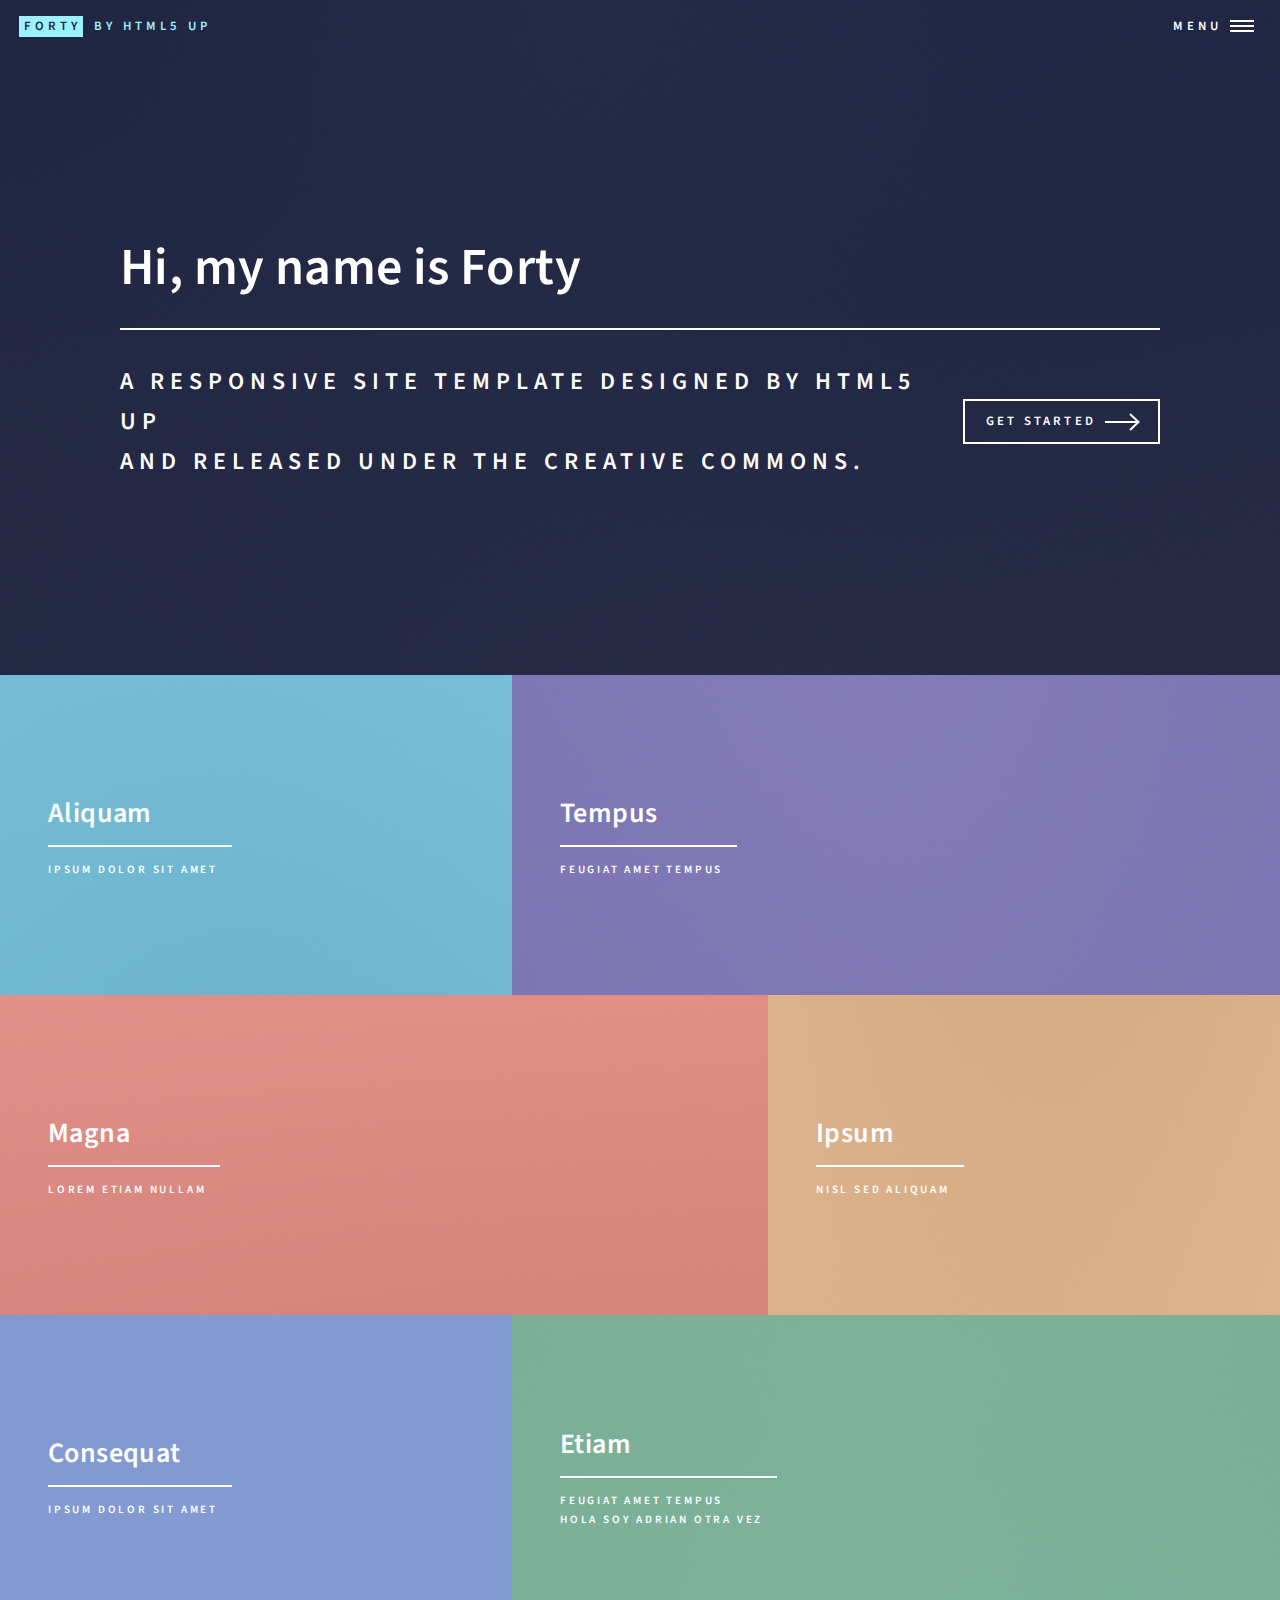
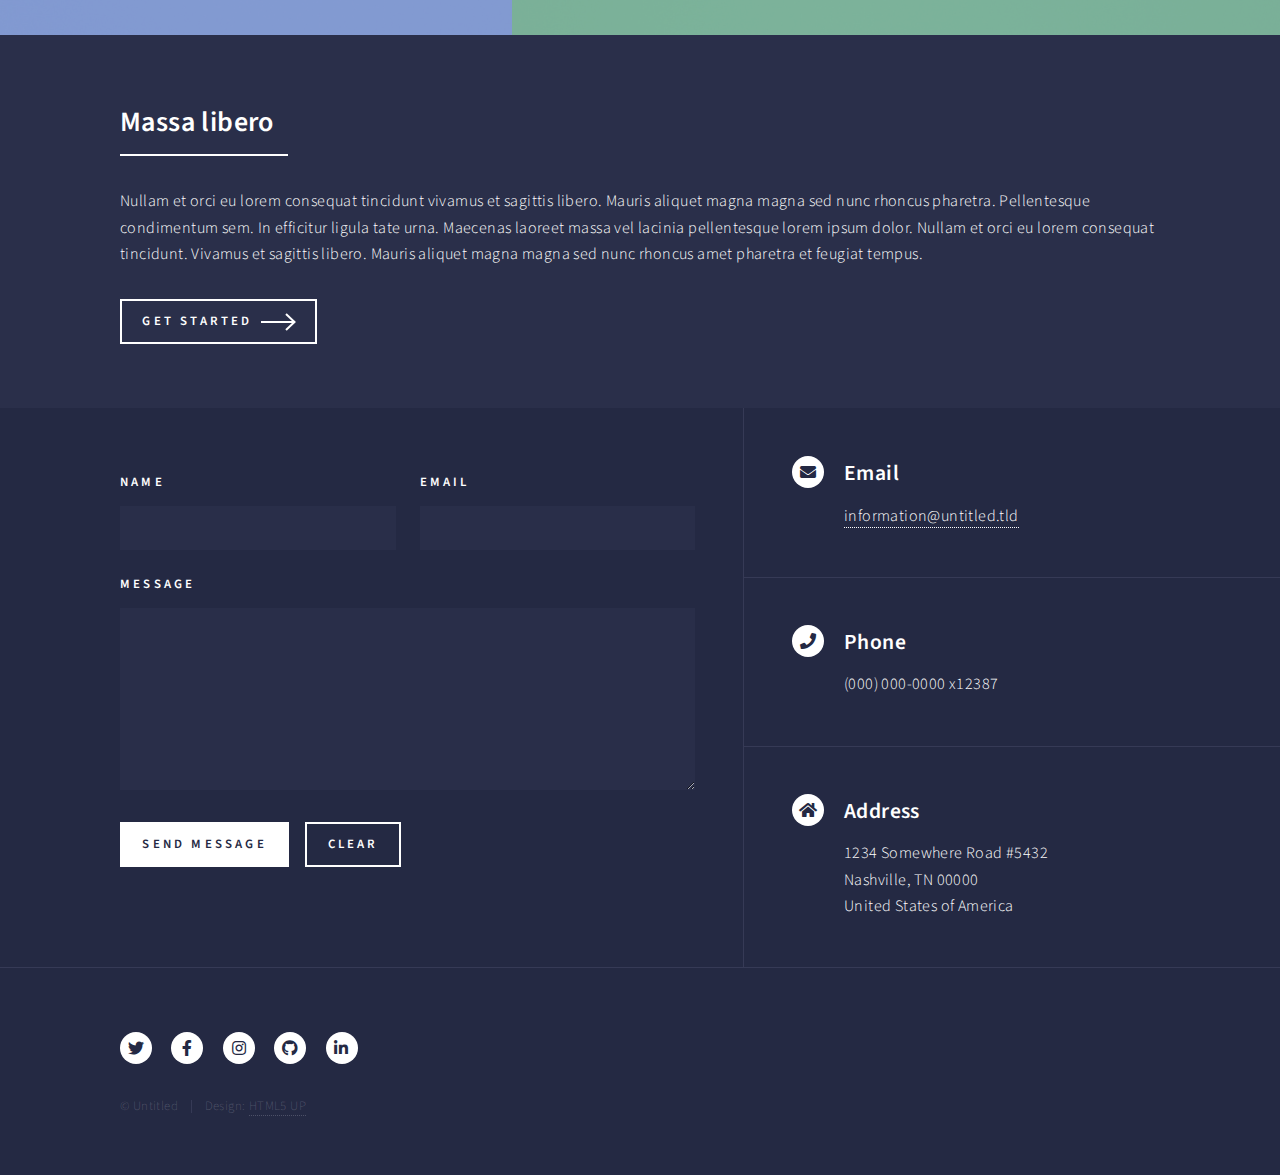
<file: forty/index.html>
<!DOCTYPE HTML>
<!--
	Forty by HTML5 UP
	html5up.net | @ajlkn
	Free for personal and commercial use under the CCA 3.0 license (html5up.net/license)
-->
<html>
	<head>
		<title>Forty by HTML5 UP</title>
		<meta charset="utf-8" />
		<meta name="viewport" content="width=device-width, initial-scale=1, user-scalable=no" />
		<link rel="stylesheet" href="assets/css/main.css" />
		<noscript><link rel="stylesheet" href="assets/css/noscript.css" /></noscript>
	</head>
	<body class="is-preload">

		<!-- Wrapper -->
			<div id="wrapper">

				<!-- Header -->
					<header id="header" class="alt">
						<a href="index.html" class="logo"><strong>Forty</strong> <span>by HTML5 UP</span></a>
						<nav>
							<a href="#menu">Menu</a>
						</nav>
					</header>

				<!-- Menu -->
					<nav id="menu">
						<ul class="links">
							<li><a href="index.html">Home</a></li>
							<li><a href="landing.html">Landing</a></li>
							<li><a href="generic.html">Generic</a></li>
							<li><a href="elements.html">Elements</a></li>
						</ul>
						<ul class="actions stacked">
							<li><a href="#" class="button primary fit">Get Started</a></li>
							<li><a href="#" class="button fit">Log In</a></li>
						</ul>
					</nav>

				<!-- Banner -->
					<section id="banner" class="major">
						<div class="inner">
							<header class="major">
								<h1>Hi, my name is Forty</h1>
							</header>
							<div class="content">
								<p>A responsive site template designed by HTML5 UP<br />
								and released under the Creative Commons.</p>
								<ul class="actions">
									<li><a href="#one" class="button next scrolly">Get Started</a></li>
								</ul>
							</div>
						</div>
					</section>

				<!-- Main -->
					<div id="main">

						<!-- One -->
							<section id="one" class="tiles">
								<article>
									<span class="image">
										<img src="images/pic01.jpg" alt="" />
									</span>
									<header class="major">
										<h3><a href="landing.html" class="link">Aliquam</a></h3>
										<p>Ipsum dolor sit amet</p>
									</header>
								</article>
								<article>
									<span class="image">
										<img src="images/pic02.jpg" alt="" />
									</span>
									<header class="major">
										<h3><a href="landing.html" class="link">Tempus</a></h3>
										<p>feugiat amet tempus</p>
									</header>
								</article>
								<article>
									<span class="image">
										<img src="images/pic03.jpg" alt="" />
									</span>
									<header class="major">
										<h3><a href="landing.html" class="link">Magna</a></h3>
										<p>Lorem etiam nullam</p>
									</header>
								</article>
								<article>
									<span class="image">
										<img src="images/pic04.jpg" alt="" />
									</span>
									<header class="major">
										<h3><a href="landing.html" class="link">Ipsum</a></h3>
										<p>Nisl sed aliquam</p>
									</header>
								</article>
								<article>
									<span class="image">
										<img src="images/pic05.jpg" alt="" />
									</span>
									<header class="major">
										<h3><a href="landing.html" class="link">Consequat</a></h3>
										<p>Ipsum dolor sit amet</p>
									</header>
								</article>
								<article>
									<span class="image">
										<img src="images/pic06.jpg" alt="" />
									</span>
									<header class="major">
										<h3><a href="landing.html" class="link">Etiam</a></h3>
										<p>Feugiat amet tempus</p>
										<p>Hola soy adrian otra vez</p>
									</header>
								</article>
							</section>

						<!-- Two -->
							<section id="two">
								<div class="inner">
									<header class="major">
										<h2>Massa libero</h2>
									</header>
									<p>Nullam et orci eu lorem consequat tincidunt vivamus et sagittis libero. Mauris aliquet magna magna sed nunc rhoncus pharetra. Pellentesque condimentum sem. In efficitur ligula tate urna. Maecenas laoreet massa vel lacinia pellentesque lorem ipsum dolor. Nullam et orci eu lorem consequat tincidunt. Vivamus et sagittis libero. Mauris aliquet magna magna sed nunc rhoncus amet pharetra et feugiat tempus.</p>
									<ul class="actions">
										<li><a href="landing.html" class="button next">Get Started</a></li>
									</ul>
								</div>
							</section>

					</div>

				<!-- Contact -->
					<section id="contact">
						<div class="inner">
							<section>
								<form method="post" action="#">
									<div class="fields">
										<div class="field half">
											<label for="name">Name</label>
											<input type="text" name="name" id="name" />
										</div>
										<div class="field half">
											<label for="email">Email</label>
											<input type="text" name="email" id="email" />
										</div>
										<div class="field">
											<label for="message">Message</label>
											<textarea name="message" id="message" rows="6"></textarea>
										</div>
									</div>
									<ul class="actions">
										<li><input type="submit" value="Send Message" class="primary" /></li>
										<li><input type="reset" value="Clear" /></li>
									</ul>
								</form>
							</section>
							<section class="split">
								<section>
									<div class="contact-method">
										<span class="icon solid alt fa-envelope"></span>
										<h3>Email</h3>
										<a href="#">information@untitled.tld</a>
									</div>
								</section>
								<section>
									<div class="contact-method">
										<span class="icon solid alt fa-phone"></span>
										<h3>Phone</h3>
										<span>(000) 000-0000 x12387</span>
									</div>
								</section>
								<section>
									<div class="contact-method">
										<span class="icon solid alt fa-home"></span>
										<h3>Address</h3>
										<span>1234 Somewhere Road #5432<br />
										Nashville, TN 00000<br />
										United States of America</span>
									</div>
								</section>
							</section>
						</div>
					</section>

				<!-- Footer -->
					<footer id="footer">
						<div class="inner">
							<ul class="icons">
								<li><a href="#" class="icon brands alt fa-twitter"><span class="label">Twitter</span></a></li>
								<li><a href="#" class="icon brands alt fa-facebook-f"><span class="label">Facebook</span></a></li>
								<li><a href="#" class="icon brands alt fa-instagram"><span class="label">Instagram</span></a></li>
								<li><a href="#" class="icon brands alt fa-github"><span class="label">GitHub</span></a></li>
								<li><a href="#" class="icon brands alt fa-linkedin-in"><span class="label">LinkedIn</span></a></li>
							</ul>
							<ul class="copyright">
								<li>&copy; Untitled</li><li>Design: <a href="https://html5up.net">HTML5 UP</a></li>
							</ul>
						</div>
					</footer>

			</div>

		<!-- Scripts -->
			<script src="assets/js/jquery.min.js"></script>
			<script src="assets/js/jquery.scrolly.min.js"></script>
			<script src="assets/js/jquery.scrollex.min.js"></script>
			<script src="assets/js/browser.min.js"></script>
			<script src="assets/js/breakpoints.min.js"></script>
			<script src="assets/js/util.js"></script>
			<script src="assets/js/main.js"></script>

	</body>
</html>
</file>
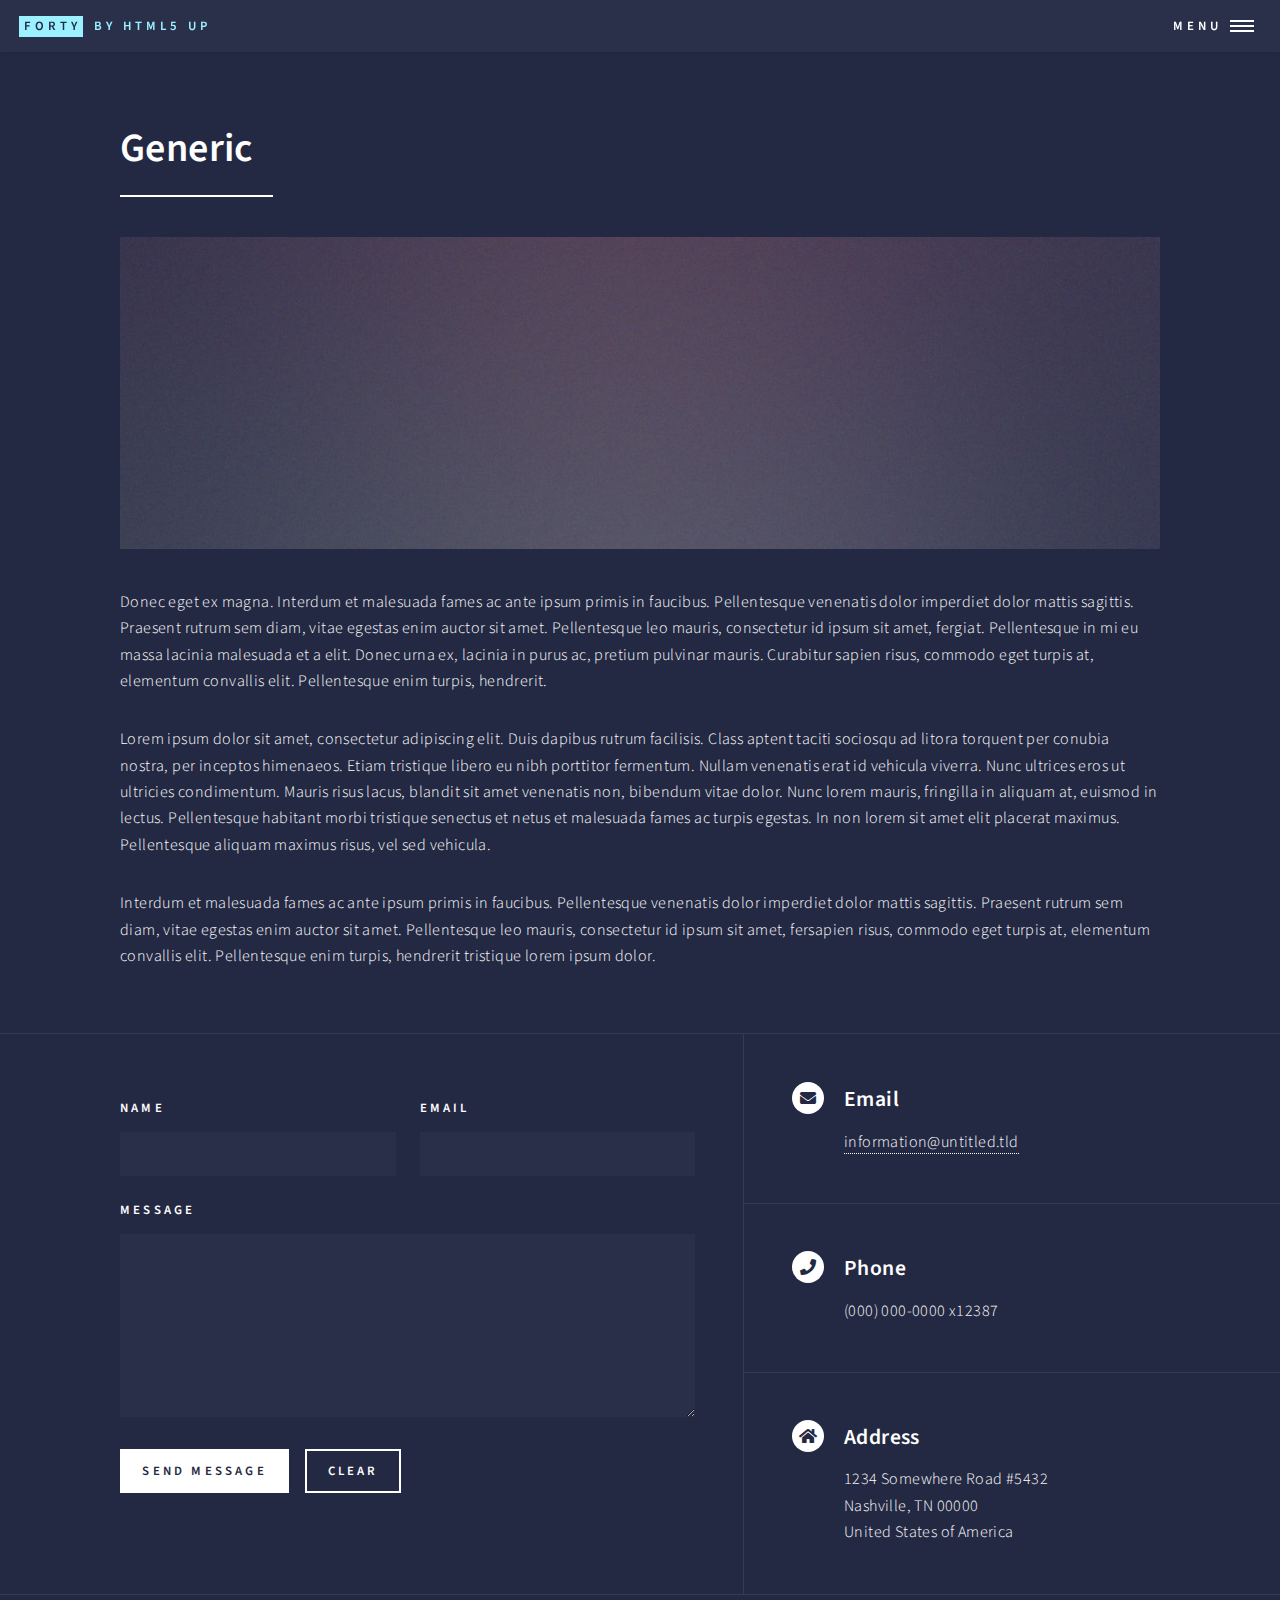
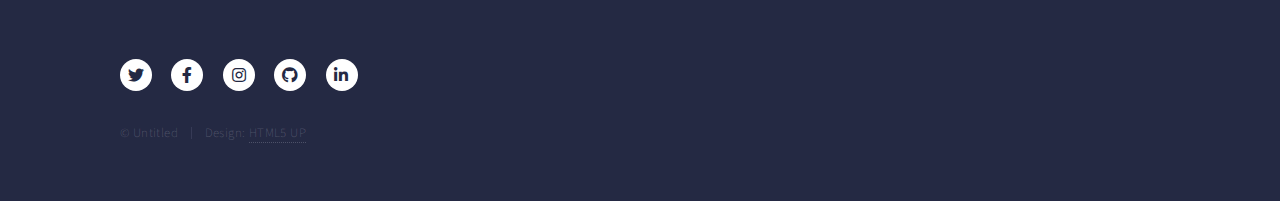
<file: forty/about.html>
<!DOCTYPE HTML>
<!--
	Forty by HTML5 UP
	html5up.net | @ajlkn
	Free for personal and commercial use under the CCA 3.0 license (html5up.net/license)
-->
<html>
	<head>
		<title>Generic - Forty by HTML5 UP</title>
		<meta charset="utf-8" />
		<meta name="viewport" content="width=device-width, initial-scale=1, user-scalable=no" />
		<link rel="stylesheet" href="assets/css/main.css" />
		<noscript><link rel="stylesheet" href="assets/css/noscript.css" /></noscript>
	</head>
	<body class="is-preload">

		<!-- Wrapper -->
			<div id="wrapper">

				<!-- Header -->
					<header id="header">
						<a href="index.html" class="logo"><strong>Forty</strong> <span>by HTML5 UP</span></a>
						<nav>
							<a href="#menu">Menu</a>
						</nav>
					</header>

				<!-- Menu -->
					<nav id="menu">
						<ul class="links">
							<li><a href="index.html">Home</a></li>
							<li><a href="landing.html">Landing</a></li>
							<li><a href="generic.html">Generic</a></li>
							<li><a href="elements.html">Elements</a></li>
						</ul>
						<ul class="actions stacked">
							<li><a href="#" class="button primary fit">Get Started</a></li>
							<li><a href="#" class="button fit">Log In</a></li>
						</ul>
					</nav>

				<!-- Main -->
					<div id="main" class="alt">

						<!-- One -->
							<section id="one">
								<div class="inner">
									<header class="major">
										<h1>Generic</h1>
									</header>
									<span class="image main"><img src="images/pic11.jpg" alt="" /></span>
									<p>Donec eget ex magna. Interdum et malesuada fames ac ante ipsum primis in faucibus. Pellentesque venenatis dolor imperdiet dolor mattis sagittis. Praesent rutrum sem diam, vitae egestas enim auctor sit amet. Pellentesque leo mauris, consectetur id ipsum sit amet, fergiat. Pellentesque in mi eu massa lacinia malesuada et a elit. Donec urna ex, lacinia in purus ac, pretium pulvinar mauris. Curabitur sapien risus, commodo eget turpis at, elementum convallis elit. Pellentesque enim turpis, hendrerit.</p>
									<p>Lorem ipsum dolor sit amet, consectetur adipiscing elit. Duis dapibus rutrum facilisis. Class aptent taciti sociosqu ad litora torquent per conubia nostra, per inceptos himenaeos. Etiam tristique libero eu nibh porttitor fermentum. Nullam venenatis erat id vehicula viverra. Nunc ultrices eros ut ultricies condimentum. Mauris risus lacus, blandit sit amet venenatis non, bibendum vitae dolor. Nunc lorem mauris, fringilla in aliquam at, euismod in lectus. Pellentesque habitant morbi tristique senectus et netus et malesuada fames ac turpis egestas. In non lorem sit amet elit placerat maximus. Pellentesque aliquam maximus risus, vel sed vehicula.</p>
									<p>Interdum et malesuada fames ac ante ipsum primis in faucibus. Pellentesque venenatis dolor imperdiet dolor mattis sagittis. Praesent rutrum sem diam, vitae egestas enim auctor sit amet. Pellentesque leo mauris, consectetur id ipsum sit amet, fersapien risus, commodo eget turpis at, elementum convallis elit. Pellentesque enim turpis, hendrerit tristique lorem ipsum dolor.</p>
								</div>
							</section>

					</div>

				<!-- Contact -->
					<section id="contact">
						<div class="inner">
							<section>
								<form method="post" action="#">
									<div class="fields">
										<div class="field half">
											<label for="name">Name</label>
											<input type="text" name="name" id="name" />
										</div>
										<div class="field half">
											<label for="email">Email</label>
											<input type="text" name="email" id="email" />
										</div>
										<div class="field">
											<label for="message">Message</label>
											<textarea name="message" id="message" rows="6"></textarea>
										</div>
									</div>
									<ul class="actions">
										<li><input type="submit" value="Send Message" class="primary" /></li>
										<li><input type="reset" value="Clear" /></li>
									</ul>
								</form>
							</section>
							<section class="split">
								<section>
									<div class="contact-method">
										<span class="icon solid alt fa-envelope"></span>
										<h3>Email</h3>
										<a href="#">information@untitled.tld</a>
									</div>
								</section>
								<section>
									<div class="contact-method">
										<span class="icon solid alt fa-phone"></span>
										<h3>Phone</h3>
										<span>(000) 000-0000 x12387</span>
									</div>
								</section>
								<section>
									<div class="contact-method">
										<span class="icon solid alt fa-home"></span>
										<h3>Address</h3>
										<span>1234 Somewhere Road #5432<br />
										Nashville, TN 00000<br />
										United States of America</span>
									</div>
								</section>
							</section>
						</div>
					</section>

				<!-- Footer -->
					<footer id="footer">
						<div class="inner">
							<ul class="icons">
								<li><a href="#" class="icon brands alt fa-twitter"><span class="label">Twitter</span></a></li>
								<li><a href="#" class="icon brands alt fa-facebook-f"><span class="label">Facebook</span></a></li>
								<li><a href="#" class="icon brands alt fa-instagram"><span class="label">Instagram</span></a></li>
								<li><a href="#" class="icon brands alt fa-github"><span class="label">GitHub</span></a></li>
								<li><a href="#" class="icon brands alt fa-linkedin-in"><span class="label">LinkedIn</span></a></li>
							</ul>
							<ul class="copyright">
								<li>&copy; Untitled</li><li>Design: <a href="https://html5up.net">HTML5 UP</a></li>
							</ul>
						</div>
					</footer>

			</div>

		<!-- Scripts -->
			<script src="assets/js/jquery.min.js"></script>
			<script src="assets/js/jquery.scrolly.min.js"></script>
			<script src="assets/js/jquery.scrollex.min.js"></script>
			<script src="assets/js/browser.min.js"></script>
			<script src="assets/js/breakpoints.min.js"></script>
			<script src="assets/js/util.js"></script>
			<script src="assets/js/main.js"></script>

	</body>
</html>
</file>
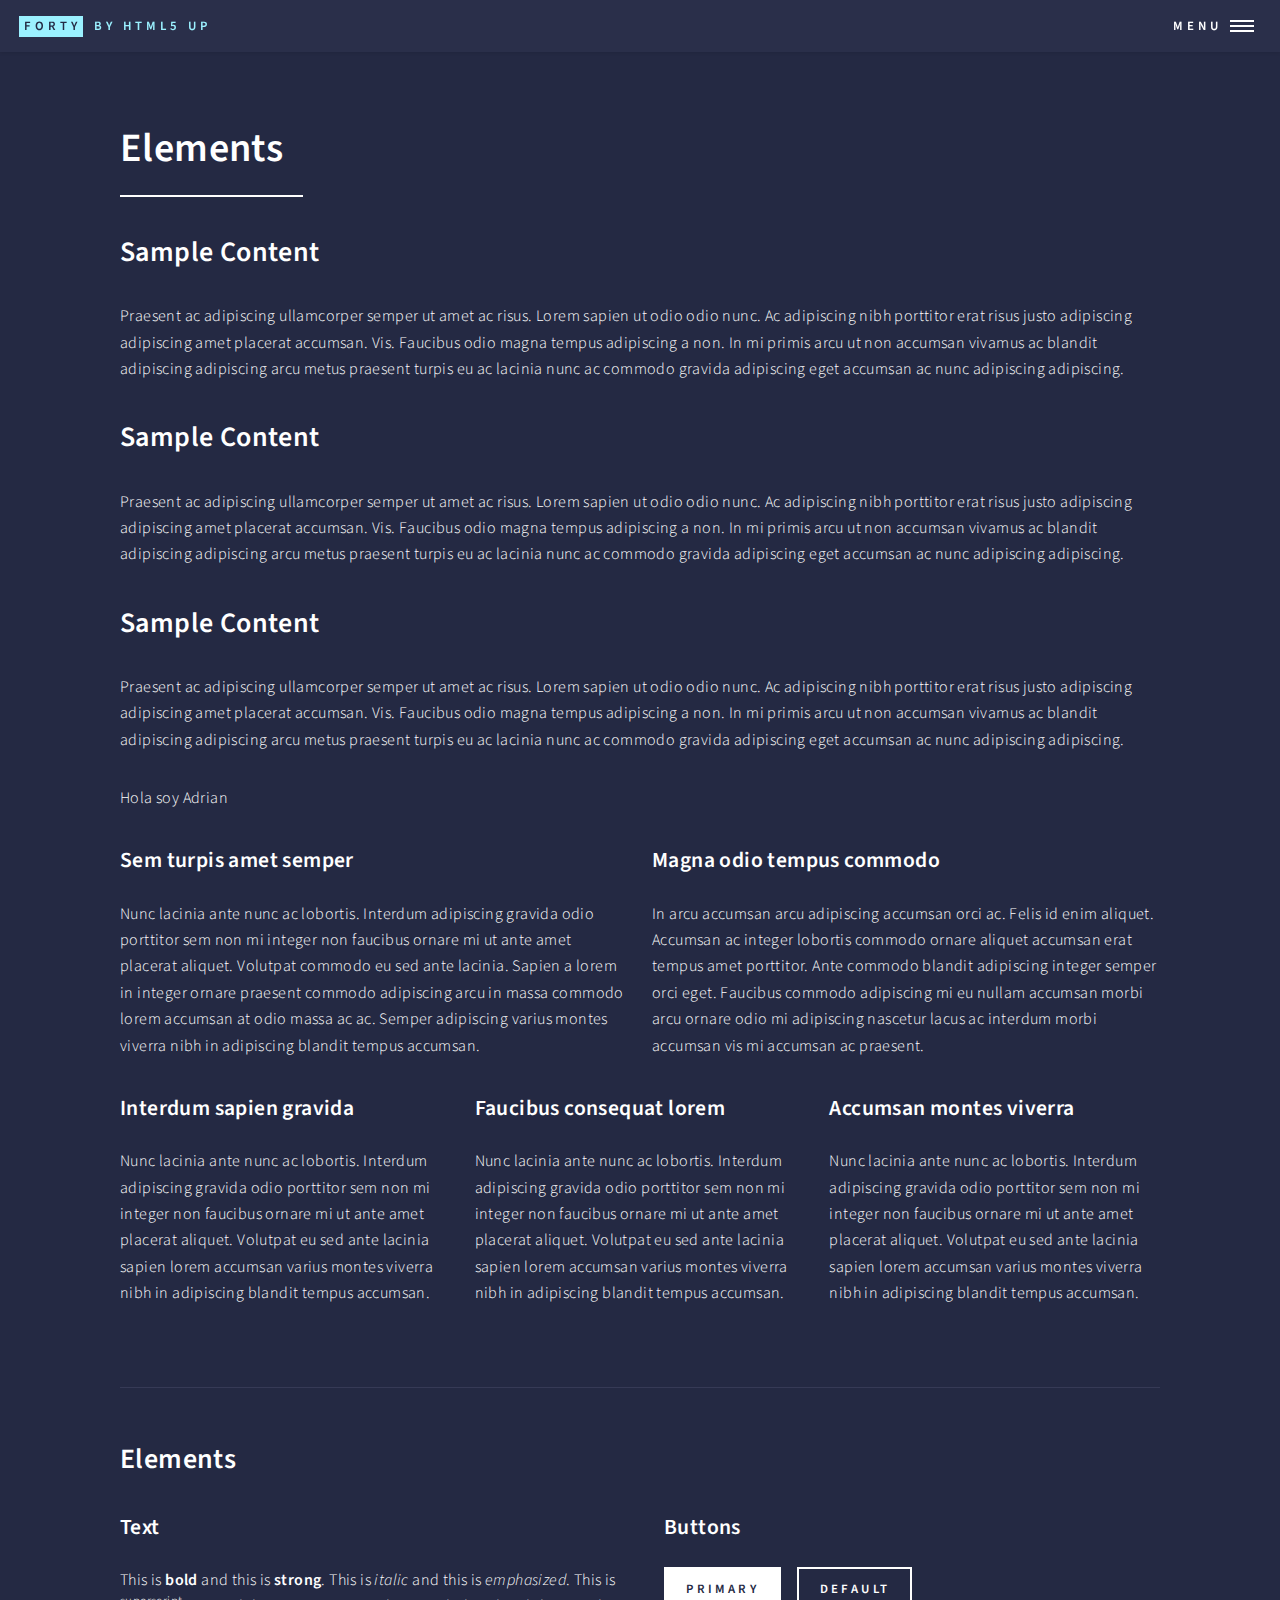
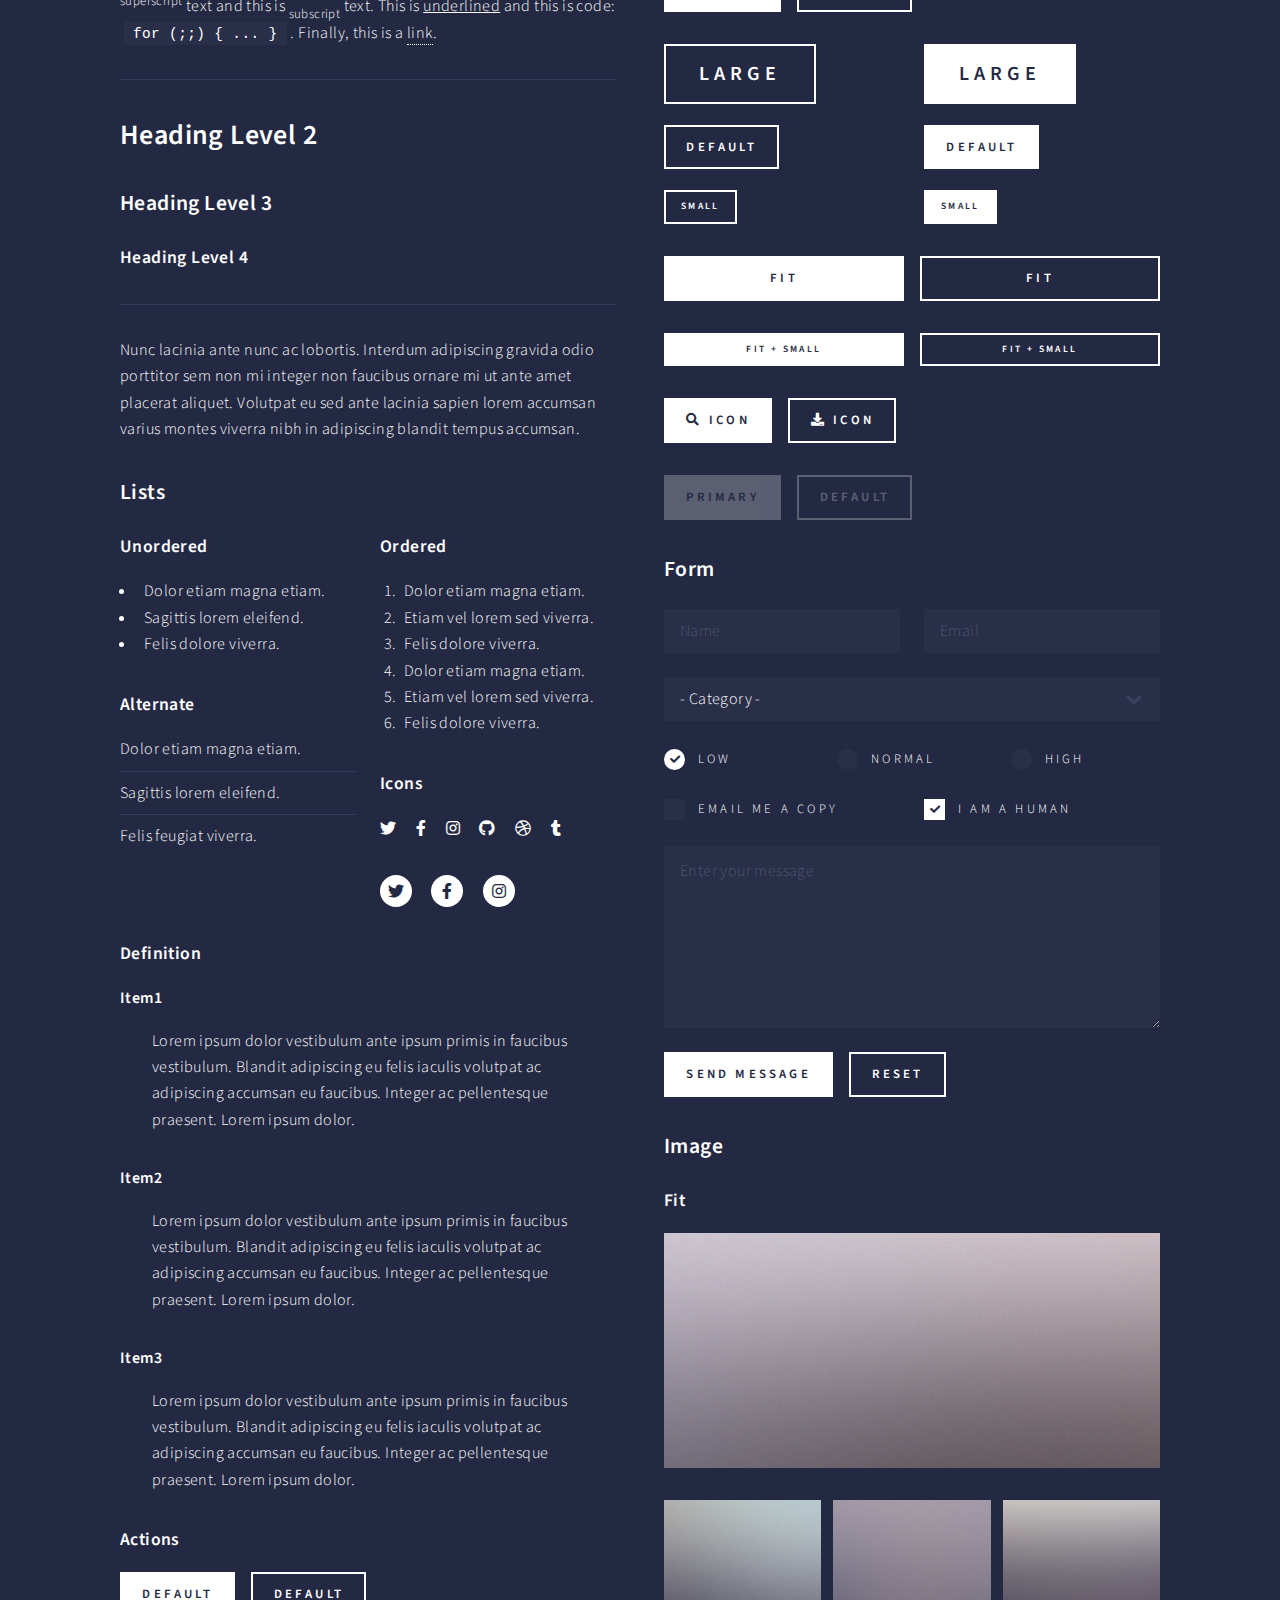
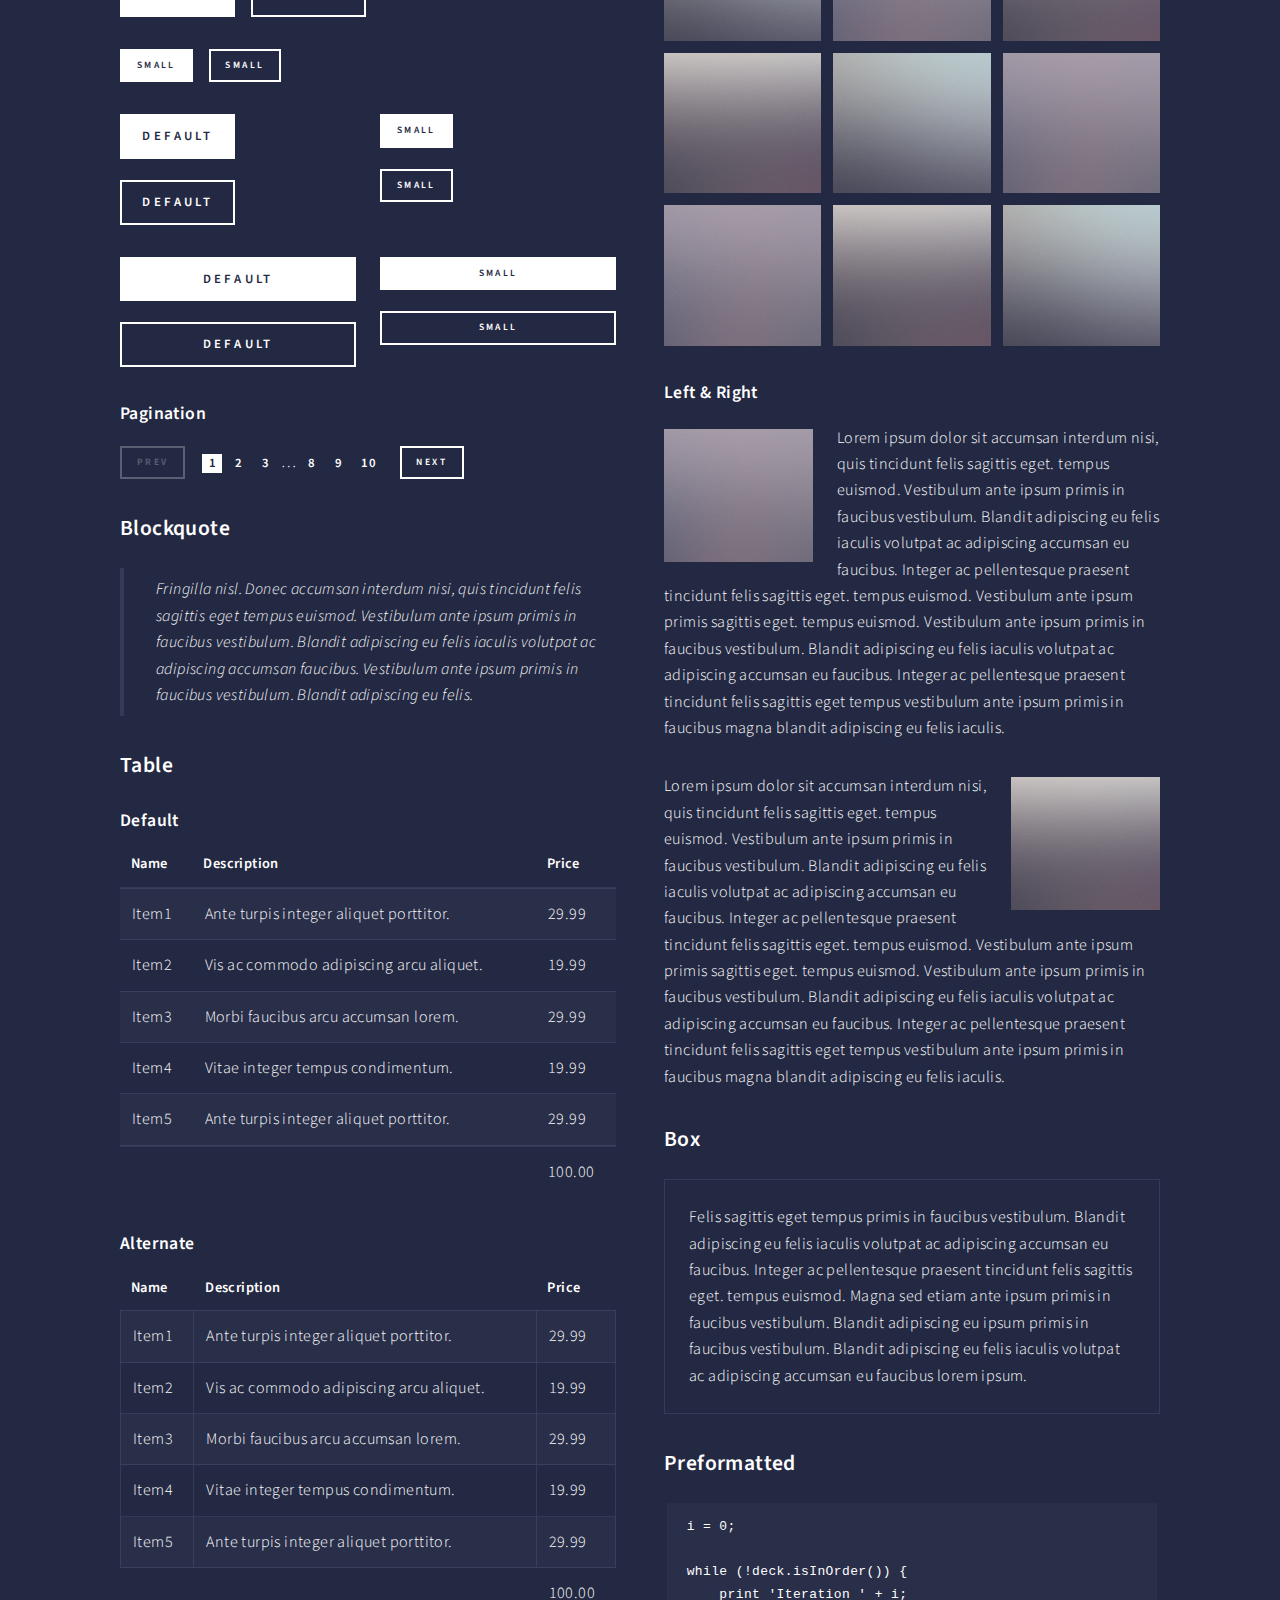
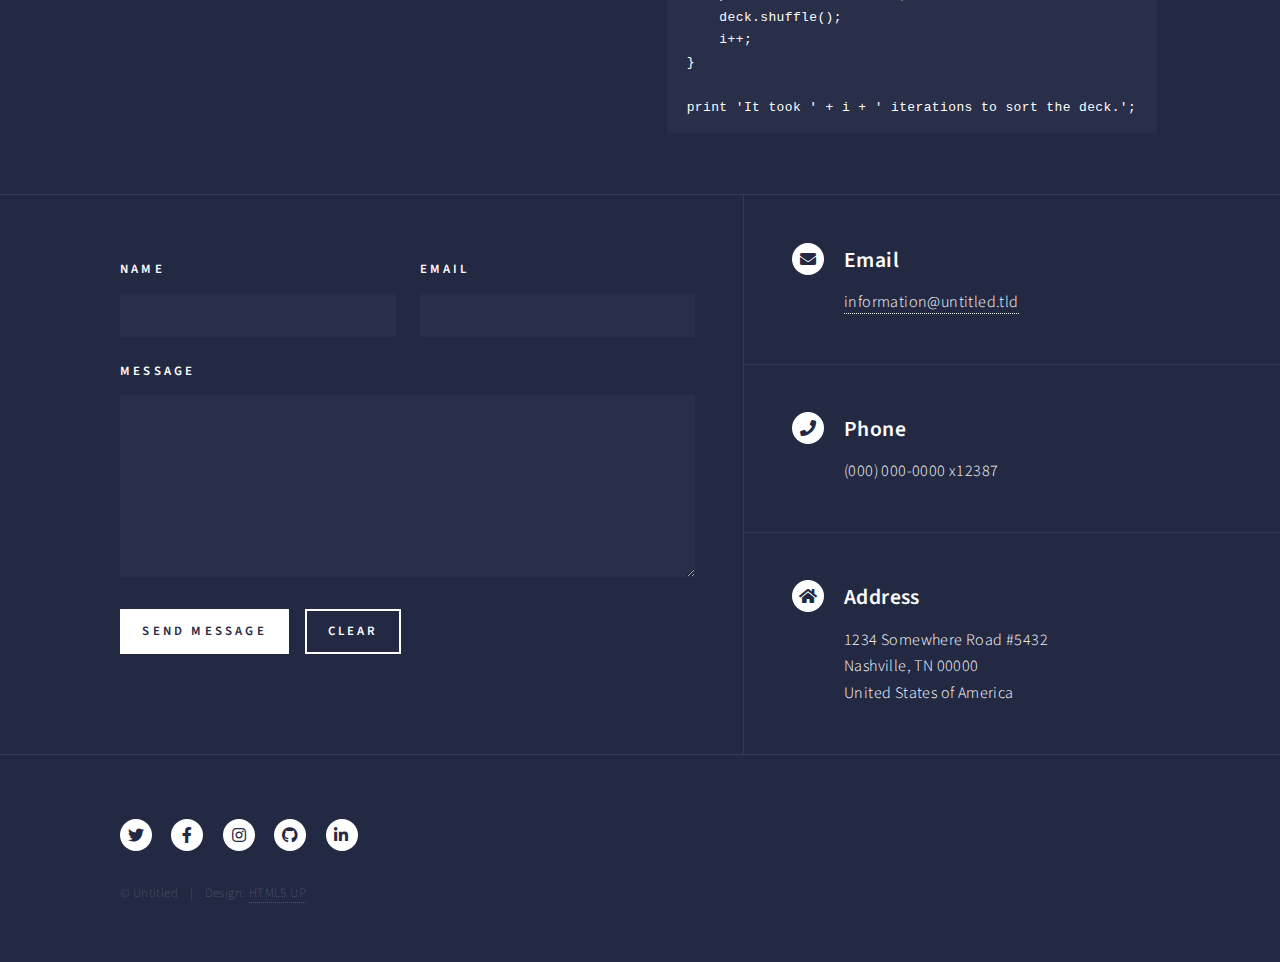
<file: forty/elements.html>
<!DOCTYPE HTML>
<!--
	Forty by HTML5 UP
	html5up.net | @ajlkn
	Free for personal and commercial use under the CCA 3.0 license (html5up.net/license)
-->
<html>
	<head>
		<title>Elements - Forty by HTML5 UP</title>
		<meta charset="utf-8" />
		<meta name="viewport" content="width=device-width, initial-scale=1, user-scalable=no" />
		<link rel="stylesheet" href="assets/css/main.css" />
		<noscript><link rel="stylesheet" href="assets/css/noscript.css" /></noscript>
	</head>
	<body class="is-preload">

		<!-- Wrapper -->
			<div id="wrapper">

				<!-- Header -->
					<header id="header">
						<a href="index.html" class="logo"><strong>Forty</strong> <span>by HTML5 UP</span></a>
						<nav>
							<a href="#menu">Menu</a>
						</nav>
					</header>

				<!-- Menu -->
					<nav id="menu">
						<ul class="links">
							<li><a href="index.html">Home</a></li>
							<li><a href="landing.html">Landing</a></li>
							<li><a href="generic.html">Generic</a></li>
							<li><a href="elements.html">Elements</a></li>
						</ul>
						<ul class="actions stacked">
							<li><a href="#" class="button primary fit">Get Started</a></li>
							<li><a href="#" class="button fit">Log In</a></li>
						</ul>
					</nav>

				<!-- Main -->
					<div id="main" class="alt">

						<!-- One -->
							<section id="one">
								<div class="inner">
									<header class="major">
										<h1>Elements</h1>
									</header>

									<!-- Content -->
										<h2 id="content">Sample Content</h2>
										<p>Praesent ac adipiscing ullamcorper semper ut amet ac risus. Lorem sapien ut odio odio nunc. Ac adipiscing nibh porttitor erat risus justo adipiscing adipiscing amet placerat accumsan. Vis. Faucibus odio magna tempus adipiscing a non. In mi primis arcu ut non accumsan vivamus ac blandit adipiscing adipiscing arcu metus praesent turpis eu ac lacinia nunc ac commodo gravida adipiscing eget accumsan ac nunc adipiscing adipiscing.</p>
										<h2 id="content">Sample Content</h2>
										<p>Praesent ac adipiscing ullamcorper semper ut amet ac risus. Lorem sapien ut odio odio nunc. Ac adipiscing nibh porttitor erat risus justo adipiscing adipiscing amet placerat accumsan. Vis. Faucibus odio magna tempus adipiscing a non. In mi primis arcu ut non accumsan vivamus ac blandit adipiscing adipiscing arcu metus praesent turpis eu ac lacinia nunc ac commodo gravida adipiscing eget accumsan ac nunc adipiscing adipiscing.</p>
										<h2 id="content">Sample Content</h2>
										<p>Praesent ac adipiscing ullamcorper semper ut amet ac risus. Lorem sapien ut odio odio nunc. Ac adipiscing nibh porttitor erat risus justo adipiscing adipiscing amet placerat accumsan. Vis. Faucibus odio magna tempus adipiscing a non. In mi primis arcu ut non accumsan vivamus ac blandit adipiscing adipiscing arcu metus praesent turpis eu ac lacinia nunc ac commodo gravida adipiscing eget accumsan ac nunc adipiscing adipiscing.</p>
										<p>Hola soy Adrian</p>
										<div class="row">
											<div class="col-6 col-12-small">
												<h3>Sem turpis amet semper</h3>
												<p>Nunc lacinia ante nunc ac lobortis. Interdum adipiscing gravida odio porttitor sem non mi integer non faucibus ornare mi ut ante amet placerat aliquet. Volutpat commodo eu sed ante lacinia. Sapien a lorem in integer ornare praesent commodo adipiscing arcu in massa commodo lorem accumsan at odio massa ac ac. Semper adipiscing varius montes viverra nibh in adipiscing blandit tempus accumsan.</p>
											</div>
											<div class="col-6 col-12-small">
												<h3>Magna odio tempus commodo</h3>
												<p>In arcu accumsan arcu adipiscing accumsan orci ac. Felis id enim aliquet. Accumsan ac integer lobortis commodo ornare aliquet accumsan erat tempus amet porttitor. Ante commodo blandit adipiscing integer semper orci eget. Faucibus commodo adipiscing mi eu nullam accumsan morbi arcu ornare odio mi adipiscing nascetur lacus ac interdum morbi accumsan vis mi accumsan ac praesent.</p>
											</div>
											<!-- Break -->
											<div class="col-4 col-12-medium">
												<h3>Interdum sapien gravida</h3>
												<p>Nunc lacinia ante nunc ac lobortis. Interdum adipiscing gravida odio porttitor sem non mi integer non faucibus ornare mi ut ante amet placerat aliquet. Volutpat eu sed ante lacinia sapien lorem accumsan varius montes viverra nibh in adipiscing blandit tempus accumsan.</p>
											</div>
											<div class="col-4 col-12-medium">
												<h3>Faucibus consequat lorem</h3>
												<p>Nunc lacinia ante nunc ac lobortis. Interdum adipiscing gravida odio porttitor sem non mi integer non faucibus ornare mi ut ante amet placerat aliquet. Volutpat eu sed ante lacinia sapien lorem accumsan varius montes viverra nibh in adipiscing blandit tempus accumsan.</p>
											</div>
											<div class="col-4 col-12-medium">
												<h3>Accumsan montes viverra</h3>
												<p>Nunc lacinia ante nunc ac lobortis. Interdum adipiscing gravida odio porttitor sem non mi integer non faucibus ornare mi ut ante amet placerat aliquet. Volutpat eu sed ante lacinia sapien lorem accumsan varius montes viverra nibh in adipiscing blandit tempus accumsan.</p>
											</div>
										</div>

									<hr class="major" />

									<!-- Elements -->
										<h2 id="elements">Elements</h2>
										<div class="row gtr-200">
											<div class="col-6 col-12-medium">

												<!-- Text stuff -->
													<h3>Text</h3>
													<p>This is <b>bold</b> and this is <strong>strong</strong>. This is <i>italic</i> and this is <em>emphasized</em>.
													This is <sup>superscript</sup> text and this is <sub>subscript</sub> text.
													This is <u>underlined</u> and this is code: <code>for (;;) { ... }</code>.
													Finally, this is a <a href="#">link</a>.</p>
													<hr />
													<h2>Heading Level 2</h2>
													<h3>Heading Level 3</h3>
													<h4>Heading Level 4</h4>
													<hr />
													<p>Nunc lacinia ante nunc ac lobortis. Interdum adipiscing gravida odio porttitor sem non mi integer non faucibus ornare mi ut ante amet placerat aliquet. Volutpat eu sed ante lacinia sapien lorem accumsan varius montes viverra nibh in adipiscing blandit tempus accumsan.</p>

												<!-- Lists -->
													<h3>Lists</h3>
													<div class="row">
														<div class="col-6 col-12-small">

															<h4>Unordered</h4>
															<ul>
																<li>Dolor etiam magna etiam.</li>
																<li>Sagittis lorem eleifend.</li>
																<li>Felis dolore viverra.</li>
															</ul>

															<h4>Alternate</h4>
															<ul class="alt">
																<li>Dolor etiam magna etiam.</li>
																<li>Sagittis lorem eleifend.</li>
																<li>Felis feugiat viverra.</li>
															</ul>

														</div>
														<div class="col-6 col-12-small">

															<h4>Ordered</h4>
															<ol>
																<li>Dolor etiam magna etiam.</li>
																<li>Etiam vel lorem sed viverra.</li>
																<li>Felis dolore viverra.</li>
																<li>Dolor etiam magna etiam.</li>
																<li>Etiam vel lorem sed viverra.</li>
																<li>Felis dolore viverra.</li>
															</ol>

															<h4>Icons</h4>
															<ul class="icons">
																<li><a href="#" class="icon brands fa-twitter"><span class="label">Twitter</span></a></li>
																<li><a href="#" class="icon brands fa-facebook-f"><span class="label">Facebook</span></a></li>
																<li><a href="#" class="icon brands fa-instagram"><span class="label">Instagram</span></a></li>
																<li><a href="#" class="icon brands fa-github"><span class="label">Github</span></a></li>
																<li><a href="#" class="icon brands fa-dribbble"><span class="label">Dribbble</span></a></li>
																<li><a href="#" class="icon brands fa-tumblr"><span class="label">Tumblr</span></a></li>
															</ul>
															<ul class="icons">
																<li><a href="#" class="icon brands alt fa-twitter"><span class="label">Twitter</span></a></li>
																<li><a href="#" class="icon brands alt fa-facebook-f"><span class="label">Facebook</span></a></li>
																<li><a href="#" class="icon brands alt fa-instagram"><span class="label">Instagram</span></a></li>
															</ul>

														</div>
													</div>
													<h4>Definition</h4>
													<dl>
														<dt>Item1</dt>
														<dd>
															<p>Lorem ipsum dolor vestibulum ante ipsum primis in faucibus vestibulum. Blandit adipiscing eu felis iaculis volutpat ac adipiscing accumsan eu faucibus. Integer ac pellentesque praesent. Lorem ipsum dolor.</p>
														</dd>
														<dt>Item2</dt>
														<dd>
															<p>Lorem ipsum dolor vestibulum ante ipsum primis in faucibus vestibulum. Blandit adipiscing eu felis iaculis volutpat ac adipiscing accumsan eu faucibus. Integer ac pellentesque praesent. Lorem ipsum dolor.</p>
														</dd>
														<dt>Item3</dt>
														<dd>
															<p>Lorem ipsum dolor vestibulum ante ipsum primis in faucibus vestibulum. Blandit adipiscing eu felis iaculis volutpat ac adipiscing accumsan eu faucibus. Integer ac pellentesque praesent. Lorem ipsum dolor.</p>
														</dd>
													</dl>

													<h4>Actions</h4>
													<ul class="actions">
														<li><a href="#" class="button primary">Default</a></li>
														<li><a href="#" class="button">Default</a></li>
													</ul>
													<ul class="actions small">
														<li><a href="#" class="button primary small">Small</a></li>
														<li><a href="#" class="button small">Small</a></li>
													</ul>
													<div class="row">
														<div class="col-6 col-12-small">
															<ul class="actions stacked">
																<li><a href="#" class="button primary">Default</a></li>
																<li><a href="#" class="button">Default</a></li>
															</ul>
														</div>
														<div class="col-6 col-12-small">
															<ul class="actions stacked">
																<li><a href="#" class="button primary small">Small</a></li>
																<li><a href="#" class="button small">Small</a></li>
															</ul>
														</div>
														<div class="col-6 col-12-small">
															<ul class="actions stacked">
																<li><a href="#" class="button primary fit">Default</a></li>
																<li><a href="#" class="button fit">Default</a></li>
															</ul>
														</div>
														<div class="col-6 col-12-small">
															<ul class="actions stacked">
																<li><a href="#" class="button primary small fit">Small</a></li>
																<li><a href="#" class="button small fit">Small</a></li>
															</ul>
														</div>
													</div>

													<h4>Pagination</h4>
													<ul class="pagination">
														<li><span class="button small disabled">Prev</span></li>
														<li><a href="#" class="page active">1</a></li>
														<li><a href="#" class="page">2</a></li>
														<li><a href="#" class="page">3</a></li>
														<li><span>&hellip;</span></li>
														<li><a href="#" class="page">8</a></li>
														<li><a href="#" class="page">9</a></li>
														<li><a href="#" class="page">10</a></li>
														<li><a href="#" class="button small">Next</a></li>
													</ul>

												<!-- Blockquote -->
													<h3>Blockquote</h3>
													<blockquote>Fringilla nisl. Donec accumsan interdum nisi, quis tincidunt felis sagittis eget tempus euismod. Vestibulum ante ipsum primis in faucibus vestibulum. Blandit adipiscing eu felis iaculis volutpat ac adipiscing accumsan faucibus. Vestibulum ante ipsum primis in faucibus vestibulum. Blandit adipiscing eu felis.</blockquote>

												<!-- Table -->
													<h3>Table</h3>

													<h4>Default</h4>
													<div class="table-wrapper">
														<table>
															<thead>
																<tr>
																	<th>Name</th>
																	<th>Description</th>
																	<th>Price</th>
																</tr>
															</thead>
															<tbody>
																<tr>
																	<td>Item1</td>
																	<td>Ante turpis integer aliquet porttitor.</td>
																	<td>29.99</td>
																</tr>
																<tr>
																	<td>Item2</td>
																	<td>Vis ac commodo adipiscing arcu aliquet.</td>
																	<td>19.99</td>
																</tr>
																<tr>
																	<td>Item3</td>
																	<td> Morbi faucibus arcu accumsan lorem.</td>
																	<td>29.99</td>
																</tr>
																<tr>
																	<td>Item4</td>
																	<td>Vitae integer tempus condimentum.</td>
																	<td>19.99</td>
																</tr>
																<tr>
																	<td>Item5</td>
																	<td>Ante turpis integer aliquet porttitor.</td>
																	<td>29.99</td>
																</tr>
															</tbody>
															<tfoot>
																<tr>
																	<td colspan="2"></td>
																	<td>100.00</td>
																</tr>
															</tfoot>
														</table>
													</div>

													<h4>Alternate</h4>
													<div class="table-wrapper">
														<table class="alt">
															<thead>
																<tr>
																	<th>Name</th>
																	<th>Description</th>
																	<th>Price</th>
																</tr>
															</thead>
															<tbody>
																<tr>
																	<td>Item1</td>
																	<td>Ante turpis integer aliquet porttitor.</td>
																	<td>29.99</td>
																</tr>
																<tr>
																	<td>Item2</td>
																	<td>Vis ac commodo adipiscing arcu aliquet.</td>
																	<td>19.99</td>
																</tr>
																<tr>
																	<td>Item3</td>
																	<td> Morbi faucibus arcu accumsan lorem.</td>
																	<td>29.99</td>
																</tr>
																<tr>
																	<td>Item4</td>
																	<td>Vitae integer tempus condimentum.</td>
																	<td>19.99</td>
																</tr>
																<tr>
																	<td>Item5</td>
																	<td>Ante turpis integer aliquet porttitor.</td>
																	<td>29.99</td>
																</tr>
															</tbody>
															<tfoot>
																<tr>
																	<td colspan="2"></td>
																	<td>100.00</td>
																</tr>
															</tfoot>
														</table>
													</div>

											</div>
											<div class="col-6 col-12-medium">

												<!-- Buttons -->
													<h3>Buttons</h3>
													<ul class="actions">
														<li><a href="#" class="button primary">Primary</a></li>
														<li><a href="#" class="button">Default</a></li>
													</ul>
													<div class="row">
														<div class="col-6 col-12-xsmall">
															<ul class="actions stacked">
																<li><a href="#" class="button large">Large</a></li>
																<li><a href="#" class="button">Default</a></li>
																<li><a href="#" class="button small">Small</a></li>
															</ul>
														</div>
														<div class="col-6 col-12-xsmall">
															<ul class="actions stacked">
																<li><a href="#" class="button primary large">Large</a></li>
																<li><a href="#" class="button primary">Default</a></li>
																<li><a href="#" class="button primary small">Small</a></li>
															</ul>
														</div>
													</div>
													<ul class="actions fit">
														<li><a href="#" class="button primary fit">Fit</a></li>
														<li><a href="#" class="button fit">Fit</a></li>
													</ul>
													<ul class="actions fit small">
														<li><a href="#" class="button primary fit small">Fit + Small</a></li>
														<li><a href="#" class="button fit small">Fit + Small</a></li>
													</ul>
													<ul class="actions">
														<li><a href="#" class="button primary icon solid fa-search">Icon</a></li>
														<li><a href="#" class="button icon solid fa-download">Icon</a></li>
													</ul>
													<ul class="actions">
														<li><span class="button primary disabled">Primary</span></li>
														<li><span class="button disabled">Default</span></li>
													</ul>

												<!-- Form -->
													<h3>Form</h3>

													<form method="post" action="#">
														<div class="row gtr-uniform">
															<div class="col-6 col-12-xsmall">
																<input type="text" name="demo-name" id="demo-name" value="" placeholder="Name" />
															</div>
															<div class="col-6 col-12-xsmall">
																<input type="email" name="demo-email" id="demo-email" value="" placeholder="Email" />
															</div>
															<!-- Break -->
															<div class="col-12">
																<select name="demo-category" id="demo-category">
																	<option value="">- Category -</option>
																	<option value="1">Manufacturing</option>
																	<option value="1">Shipping</option>
																	<option value="1">Administration</option>
																	<option value="1">Human Resources</option>
																</select>
															</div>
															<!-- Break -->
															<div class="col-4 col-12-small">
																<input type="radio" id="demo-priority-low" name="demo-priority" checked>
																<label for="demo-priority-low">Low</label>
															</div>
															<div class="col-4 col-12-small">
																<input type="radio" id="demo-priority-normal" name="demo-priority">
																<label for="demo-priority-normal">Normal</label>
															</div>
															<div class="col-4 col-12-small">
																<input type="radio" id="demo-priority-high" name="demo-priority">
																<label for="demo-priority-high">High</label>
															</div>
															<!-- Break -->
															<div class="col-6 col-12-small">
																<input type="checkbox" id="demo-copy" name="demo-copy">
																<label for="demo-copy">Email me a copy</label>
															</div>
															<div class="col-6 col-12-small">
																<input type="checkbox" id="demo-human" name="demo-human" checked>
																<label for="demo-human">I am a human</label>
															</div>
															<!-- Break -->
															<div class="col-12">
																<textarea name="demo-message" id="demo-message" placeholder="Enter your message" rows="6"></textarea>
															</div>
															<!-- Break -->
															<div class="col-12">
																<ul class="actions">
																	<li><input type="submit" value="Send Message" class="primary" /></li>
																	<li><input type="reset" value="Reset" /></li>
																</ul>
															</div>
														</div>
													</form>

												<!-- Image -->
													<h3>Image</h3>

													<h4>Fit</h4>
													<span class="image fit"><img src="images/pic03.jpg" alt="" /></span>
													<div class="box alt">
														<div class="row gtr-50 gtr-uniform">
															<div class="col-4"><span class="image fit"><img src="images/pic08.jpg" alt="" /></span></div>
															<div class="col-4"><span class="image fit"><img src="images/pic09.jpg" alt="" /></span></div>
															<div class="col-4"><span class="image fit"><img src="images/pic10.jpg" alt="" /></span></div>
															<!-- Break -->
															<div class="col-4"><span class="image fit"><img src="images/pic10.jpg" alt="" /></span></div>
															<div class="col-4"><span class="image fit"><img src="images/pic08.jpg" alt="" /></span></div>
															<div class="col-4"><span class="image fit"><img src="images/pic09.jpg" alt="" /></span></div>
															<!-- Break -->
															<div class="col-4"><span class="image fit"><img src="images/pic09.jpg" alt="" /></span></div>
															<div class="col-4"><span class="image fit"><img src="images/pic10.jpg" alt="" /></span></div>
															<div class="col-4"><span class="image fit"><img src="images/pic08.jpg" alt="" /></span></div>
														</div>
													</div>

													<h4>Left &amp; Right</h4>
													<p><span class="image left"><img src="images/pic09.jpg" alt="" /></span>Lorem ipsum dolor sit accumsan interdum nisi, quis tincidunt felis sagittis eget. tempus euismod. Vestibulum ante ipsum primis in faucibus vestibulum. Blandit adipiscing eu felis iaculis volutpat ac adipiscing accumsan eu faucibus. Integer ac pellentesque praesent tincidunt felis sagittis eget. tempus euismod. Vestibulum ante ipsum primis sagittis eget. tempus euismod. Vestibulum ante ipsum primis in faucibus vestibulum. Blandit adipiscing eu felis iaculis volutpat ac adipiscing accumsan eu faucibus. Integer ac pellentesque praesent tincidunt felis sagittis eget tempus vestibulum ante ipsum primis in faucibus magna blandit adipiscing eu felis iaculis.</p>
													<p><span class="image right"><img src="images/pic10.jpg" alt="" /></span>Lorem ipsum dolor sit accumsan interdum nisi, quis tincidunt felis sagittis eget. tempus euismod. Vestibulum ante ipsum primis in faucibus vestibulum. Blandit adipiscing eu felis iaculis volutpat ac adipiscing accumsan eu faucibus. Integer ac pellentesque praesent tincidunt felis sagittis eget. tempus euismod. Vestibulum ante ipsum primis sagittis eget. tempus euismod. Vestibulum ante ipsum primis in faucibus vestibulum. Blandit adipiscing eu felis iaculis volutpat ac adipiscing accumsan eu faucibus. Integer ac pellentesque praesent tincidunt felis sagittis eget tempus vestibulum ante ipsum primis in faucibus magna blandit adipiscing eu felis iaculis.</p>

												<!-- Box -->
													<h3>Box</h3>
													<div class="box">
														<p>Felis sagittis eget tempus primis in faucibus vestibulum. Blandit adipiscing eu felis iaculis volutpat ac adipiscing accumsan eu faucibus. Integer ac pellentesque praesent tincidunt felis sagittis eget. tempus euismod. Magna sed etiam ante ipsum primis in faucibus vestibulum. Blandit adipiscing eu ipsum primis in faucibus vestibulum. Blandit adipiscing eu felis iaculis volutpat ac adipiscing accumsan eu faucibus lorem ipsum.</p>
													</div>

												<!-- Preformatted Code -->
													<h3>Preformatted</h3>
													<pre><code>i = 0;

while (!deck.isInOrder()) {
    print 'Iteration ' + i;
    deck.shuffle();
    i++;
}

print 'It took ' + i + ' iterations to sort the deck.';
</code></pre>

											</div>
										</div>

								</div>
							</section>

					</div>

				<!-- Contact -->
					<section id="contact">
						<div class="inner">
							<section>
								<form method="post" action="#">
									<div class="fields">
										<div class="field half">
											<label for="name">Name</label>
											<input type="text" name="name" id="name" />
										</div>
										<div class="field half">
											<label for="email">Email</label>
											<input type="text" name="email" id="email" />
										</div>
										<div class="field">
											<label for="message">Message</label>
											<textarea name="message" id="message" rows="6"></textarea>
										</div>
									</div>
									<ul class="actions">
										<li><input type="submit" value="Send Message" class="primary" /></li>
										<li><input type="reset" value="Clear" /></li>
									</ul>
								</form>
							</section>
							<section class="split">
								<section>
									<div class="contact-method">
										<span class="icon solid alt fa-envelope"></span>
										<h3>Email</h3>
										<a href="#">information@untitled.tld</a>
									</div>
								</section>
								<section>
									<div class="contact-method">
										<span class="icon solid alt fa-phone"></span>
										<h3>Phone</h3>
										<span>(000) 000-0000 x12387</span>
									</div>
								</section>
								<section>
									<div class="contact-method">
										<span class="icon solid alt fa-home"></span>
										<h3>Address</h3>
										<span>1234 Somewhere Road #5432<br />
										Nashville, TN 00000<br />
										United States of America</span>
									</div>
								</section>
							</section>
						</div>
					</section>

				<!-- Footer -->
					<footer id="footer">
						<div class="inner">
							<ul class="icons">
								<li><a href="#" class="icon brands alt fa-twitter"><span class="label">Twitter</span></a></li>
								<li><a href="#" class="icon brands alt fa-facebook-f"><span class="label">Facebook</span></a></li>
								<li><a href="#" class="icon brands alt fa-instagram"><span class="label">Instagram</span></a></li>
								<li><a href="#" class="icon brands alt fa-github"><span class="label">GitHub</span></a></li>
								<li><a href="#" class="icon brands alt fa-linkedin-in"><span class="label">LinkedIn</span></a></li>
							</ul>
							<ul class="copyright">
								<li>&copy; Untitled</li><li>Design: <a href="https://html5up.net">HTML5 UP</a></li>
							</ul>
						</div>
					</footer>

			</div>

		<!-- Scripts -->
			<script src="assets/js/jquery.min.js"></script>
			<script src="assets/js/jquery.scrolly.min.js"></script>
			<script src="assets/js/jquery.scrollex.min.js"></script>
			<script src="assets/js/browser.min.js"></script>
			<script src="assets/js/breakpoints.min.js"></script>
			<script src="assets/js/util.js"></script>
			<script src="assets/js/main.js"></script>

	</body>
</html>
</file>
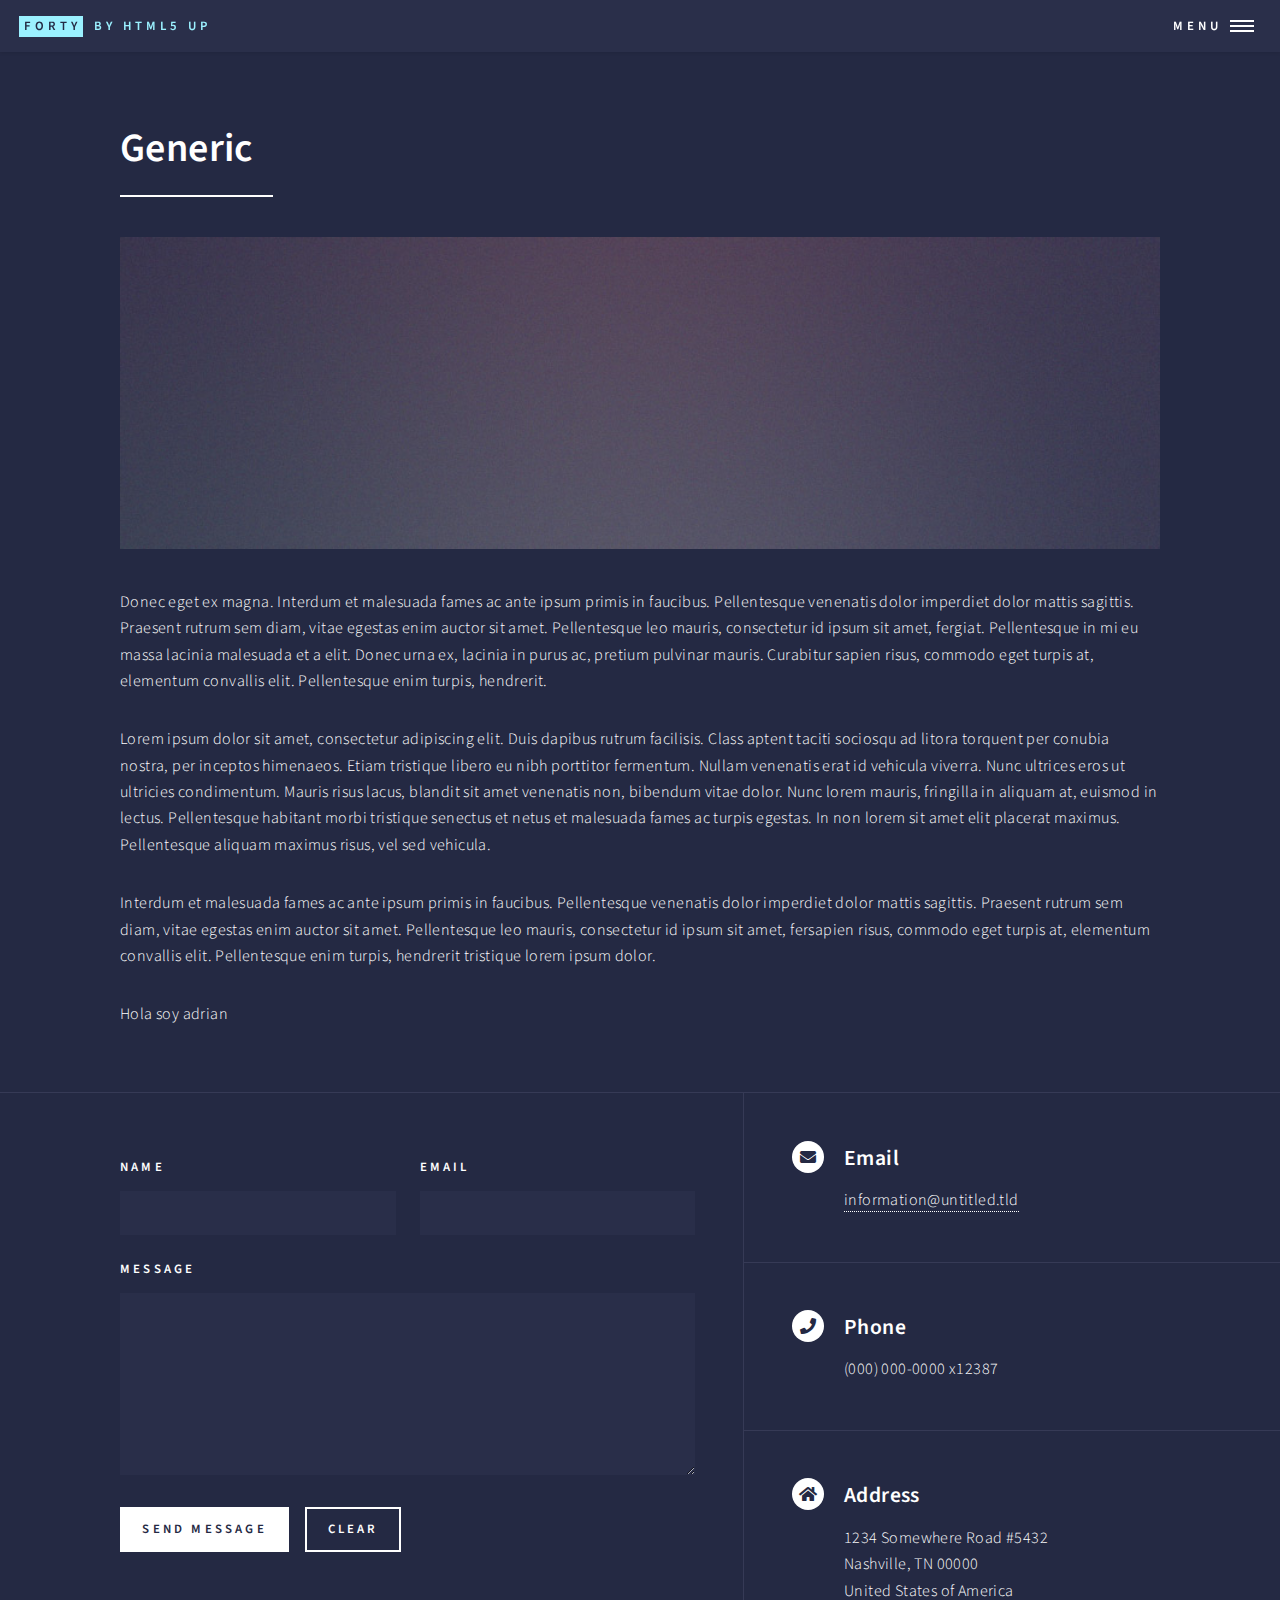
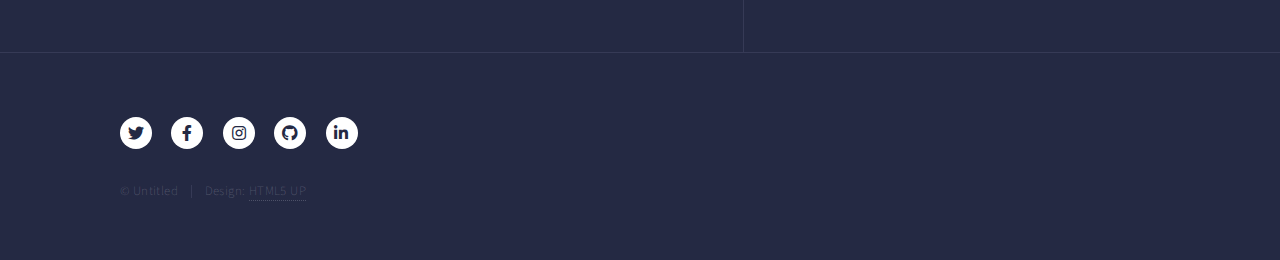
<file: forty/generic.html>
<!DOCTYPE HTML>
<!--
	Forty by HTML5 UP
	html5up.net | @ajlkn
	Free for personal and commercial use under the CCA 3.0 license (html5up.net/license)
-->
<html>
	<head>
		<title>Generic - Forty by HTML5 UP</title>
		<meta charset="utf-8" />
		<meta name="viewport" content="width=device-width, initial-scale=1, user-scalable=no" />
		<link rel="stylesheet" href="assets/css/main.css" />
		<noscript><link rel="stylesheet" href="assets/css/noscript.css" /></noscript>
	</head>
	<body class="is-preload">

		<!-- Wrapper -->
			<div id="wrapper">

				<!-- Header -->
					<header id="header">
						<a href="index.html" class="logo"><strong>Forty</strong> <span>by HTML5 UP</span></a>
						<nav>
							<a href="#menu">Menu</a>
						</nav>
					</header>

				<!-- Menu -->
					<nav id="menu">
						<ul class="links">
							<li><a href="index.html">Home</a></li>
							<li><a href="landing.html">Landing</a></li>
							<li><a href="generic.html">Generic</a></li>
							<li><a href="elements.html">Elements</a></li>
						</ul>
						<ul class="actions stacked">
							<li><a href="#" class="button primary fit">Get Started</a></li>
							<li><a href="#" class="button fit">Log In</a></li>
						</ul>
					</nav>

				<!-- Main -->
					<div id="main" class="alt">

						<!-- One -->
							<section id="one">
								<div class="inner">
									<header class="major">
										<h1>Generic</h1>
									</header>
									<span class="image main"><img src="images/pic11.jpg" alt="" /></span>
									<p>Donec eget ex magna. Interdum et malesuada fames ac ante ipsum primis in faucibus. Pellentesque venenatis dolor imperdiet dolor mattis sagittis. Praesent rutrum sem diam, vitae egestas enim auctor sit amet. Pellentesque leo mauris, consectetur id ipsum sit amet, fergiat. Pellentesque in mi eu massa lacinia malesuada et a elit. Donec urna ex, lacinia in purus ac, pretium pulvinar mauris. Curabitur sapien risus, commodo eget turpis at, elementum convallis elit. Pellentesque enim turpis, hendrerit.</p>
									<p>Lorem ipsum dolor sit amet, consectetur adipiscing elit. Duis dapibus rutrum facilisis. Class aptent taciti sociosqu ad litora torquent per conubia nostra, per inceptos himenaeos. Etiam tristique libero eu nibh porttitor fermentum. Nullam venenatis erat id vehicula viverra. Nunc ultrices eros ut ultricies condimentum. Mauris risus lacus, blandit sit amet venenatis non, bibendum vitae dolor. Nunc lorem mauris, fringilla in aliquam at, euismod in lectus. Pellentesque habitant morbi tristique senectus et netus et malesuada fames ac turpis egestas. In non lorem sit amet elit placerat maximus. Pellentesque aliquam maximus risus, vel sed vehicula.</p>
									<p>Interdum et malesuada fames ac ante ipsum primis in faucibus. Pellentesque venenatis dolor imperdiet dolor mattis sagittis. Praesent rutrum sem diam, vitae egestas enim auctor sit amet. Pellentesque leo mauris, consectetur id ipsum sit amet, fersapien risus, commodo eget turpis at, elementum convallis elit. Pellentesque enim turpis, hendrerit tristique lorem ipsum dolor.</p>
									<p>Hola soy adrian</p>
								</div>
							</section>

					</div>

				<!-- Contact -->
					<section id="contact">
						<div class="inner">
							<section>
								<form method="post" action="#">
									<div class="fields">
										<div class="field half">
											<label for="name">Name</label>
											<input type="text" name="name" id="name" />
										</div>
										<div class="field half">
											<label for="email">Email</label>
											<input type="text" name="email" id="email" />
										</div>
										<div class="field">
											<label for="message">Message</label>
											<textarea name="message" id="message" rows="6"></textarea>
										</div>
									</div>
									<ul class="actions">
										<li><input type="submit" value="Send Message" class="primary" /></li>
										<li><input type="reset" value="Clear" /></li>
									</ul>
								</form>
							</section>
							<section class="split">
								<section>
									<div class="contact-method">
										<span class="icon solid alt fa-envelope"></span>
										<h3>Email</h3>
										<a href="#">information@untitled.tld</a>
									</div>
								</section>
								<section>
									<div class="contact-method">
										<span class="icon solid alt fa-phone"></span>
										<h3>Phone</h3>
										<span>(000) 000-0000 x12387</span>
									</div>
								</section>
								<section>
									<div class="contact-method">
										<span class="icon solid alt fa-home"></span>
										<h3>Address</h3>
										<span>1234 Somewhere Road #5432<br />
										Nashville, TN 00000<br />
										United States of America</span>
									</div>
								</section>
							</section>
						</div>
					</section>

				<!-- Footer -->
					<footer id="footer">
						<div class="inner">
							<ul class="icons">
								<li><a href="#" class="icon brands alt fa-twitter"><span class="label">Twitter</span></a></li>
								<li><a href="#" class="icon brands alt fa-facebook-f"><span class="label">Facebook</span></a></li>
								<li><a href="#" class="icon brands alt fa-instagram"><span class="label">Instagram</span></a></li>
								<li><a href="#" class="icon brands alt fa-github"><span class="label">GitHub</span></a></li>
								<li><a href="#" class="icon brands alt fa-linkedin-in"><span class="label">LinkedIn</span></a></li>
							</ul>
							<ul class="copyright">
								<li>&copy; Untitled</li><li>Design: <a href="https://html5up.net">HTML5 UP</a></li>
							</ul>
						</div>
					</footer>

			</div>

		<!-- Scripts -->
			<script src="assets/js/jquery.min.js"></script>
			<script src="assets/js/jquery.scrolly.min.js"></script>
			<script src="assets/js/jquery.scrollex.min.js"></script>
			<script src="assets/js/browser.min.js"></script>
			<script src="assets/js/breakpoints.min.js"></script>
			<script src="assets/js/util.js"></script>
			<script src="assets/js/main.js"></script>

	</body>
</html>
</file>
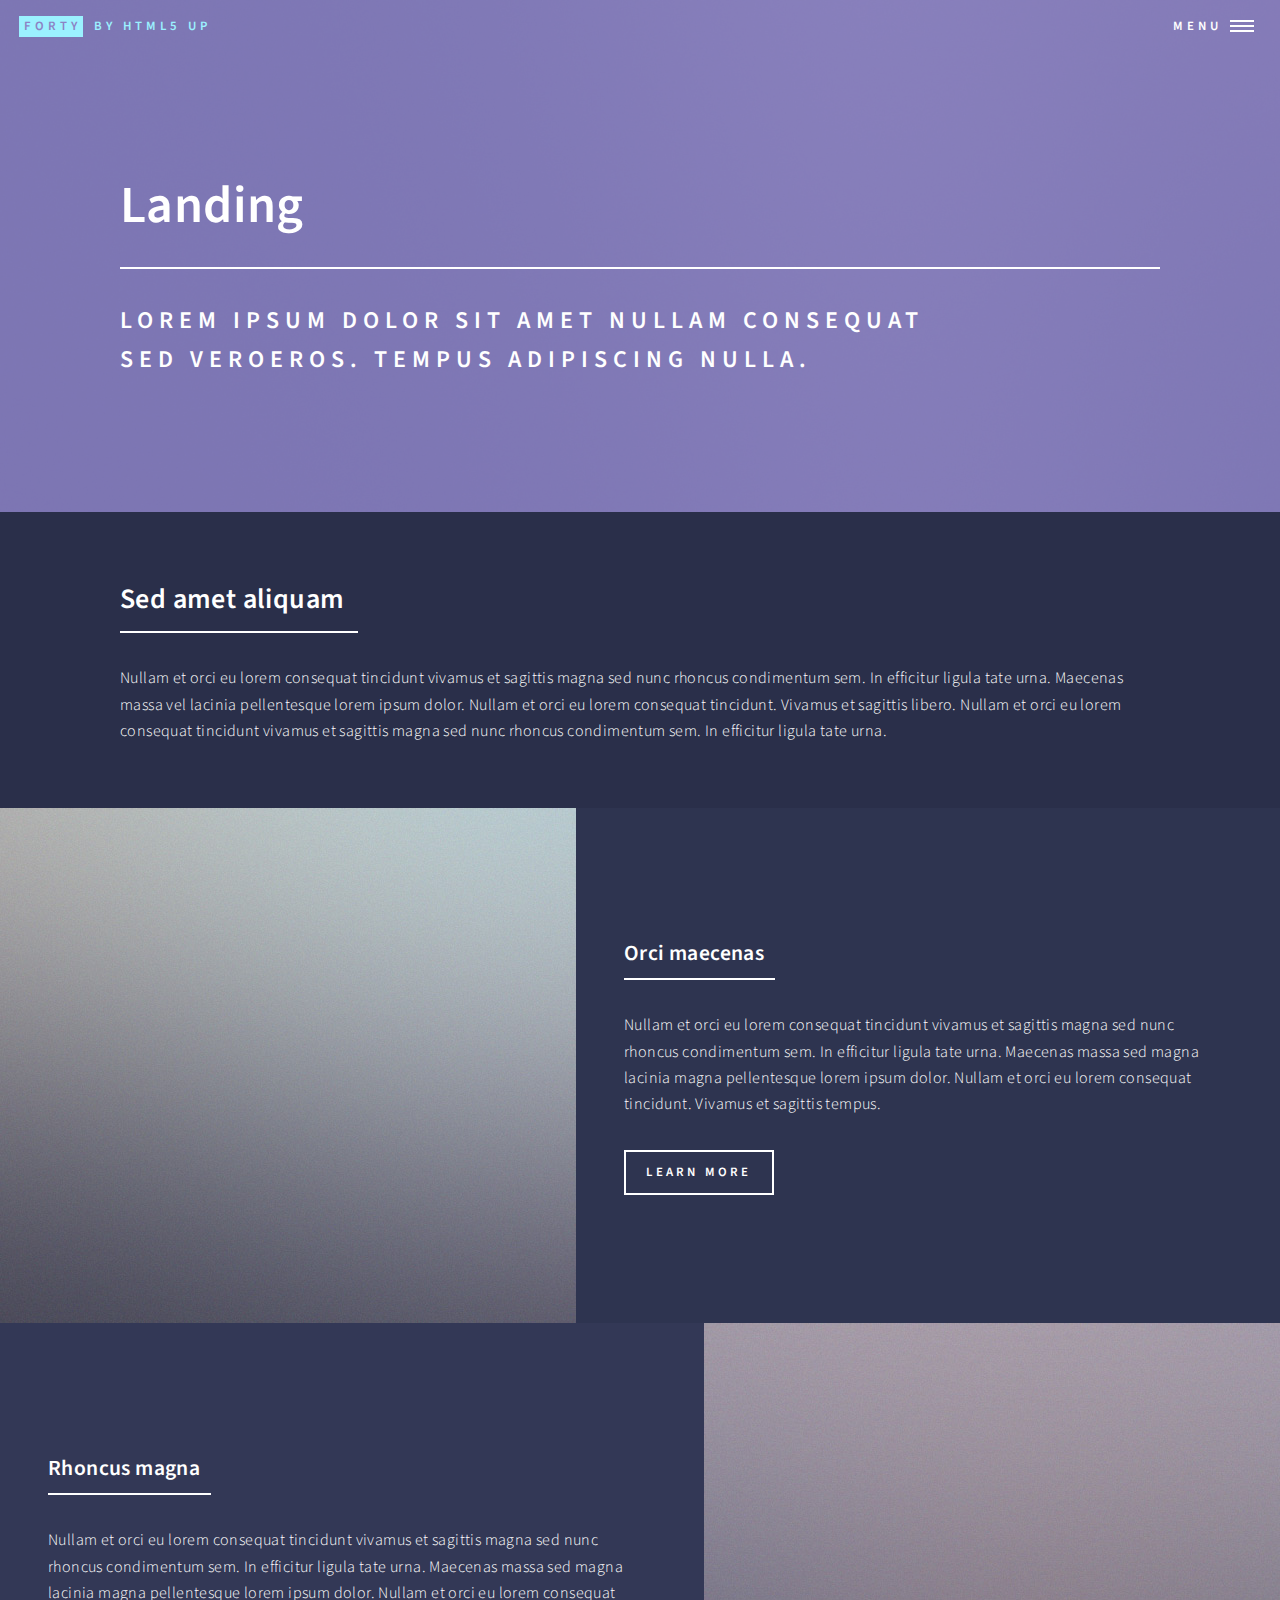
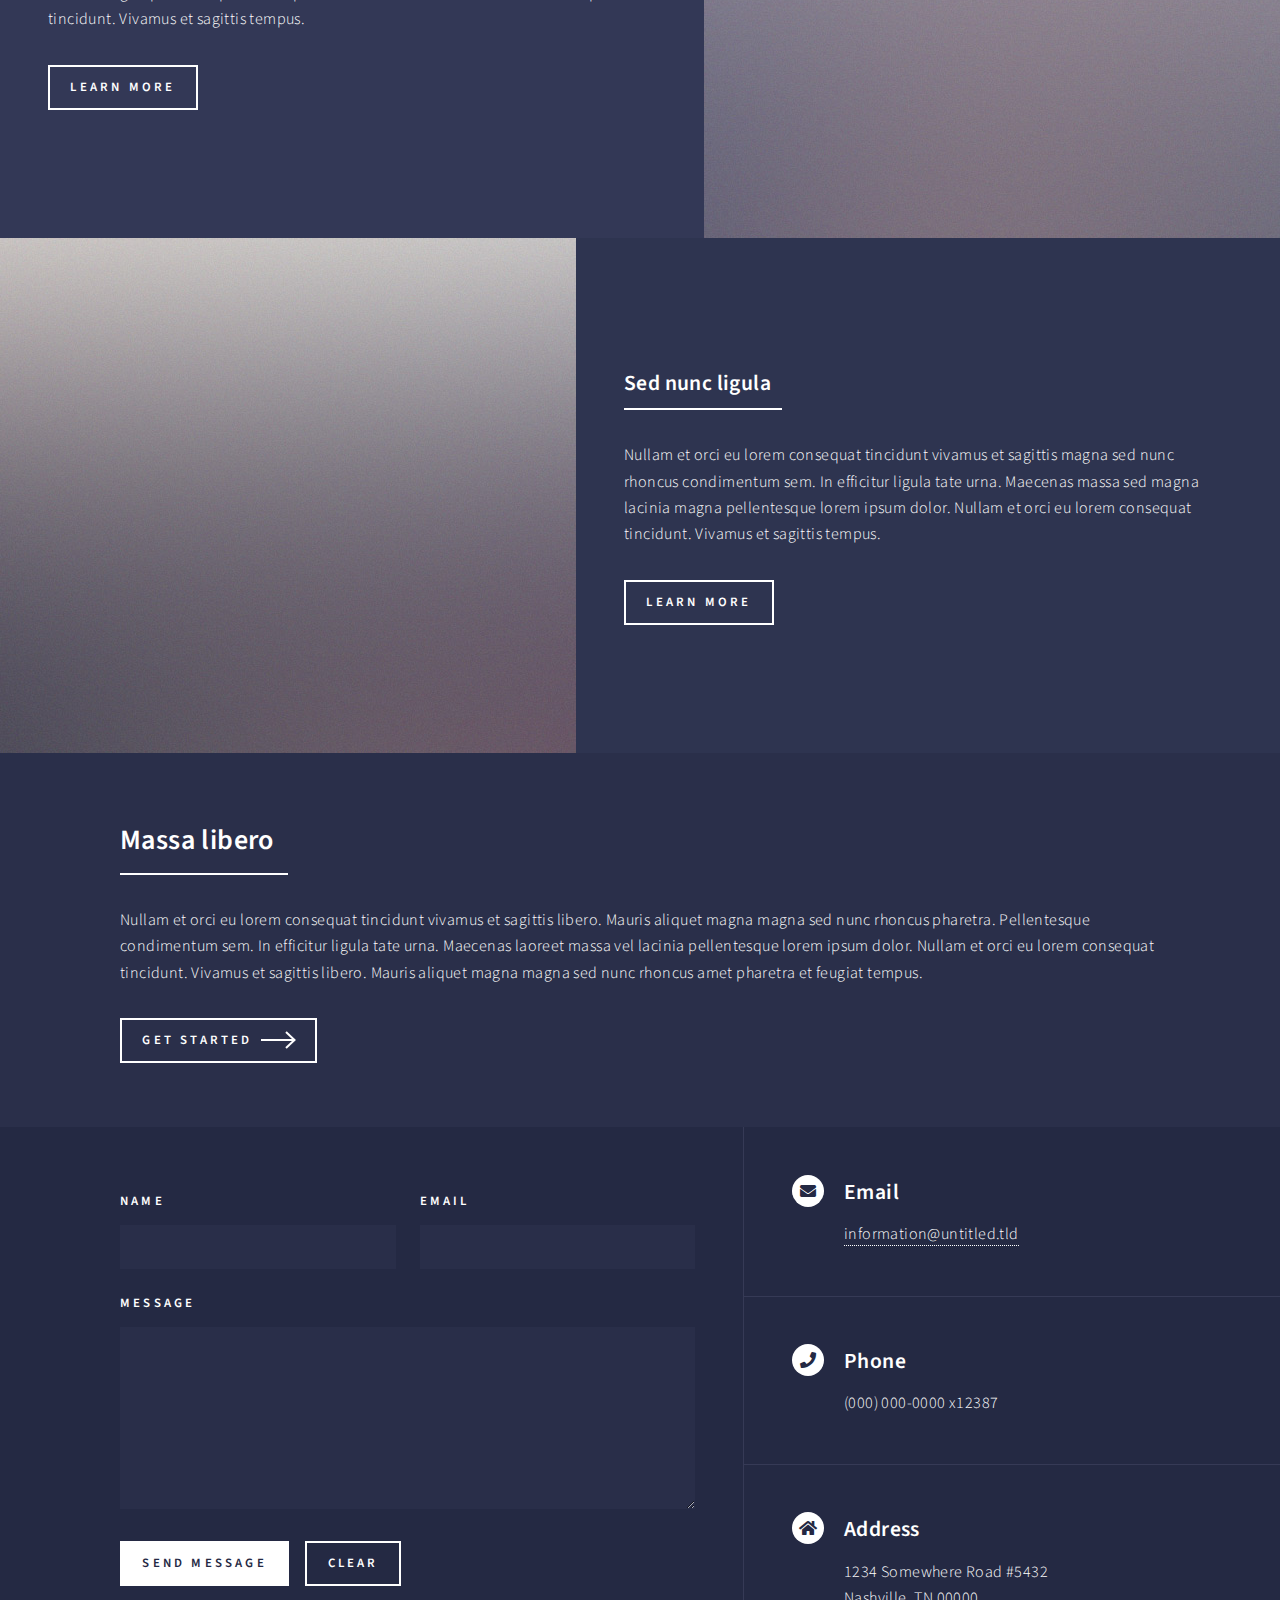
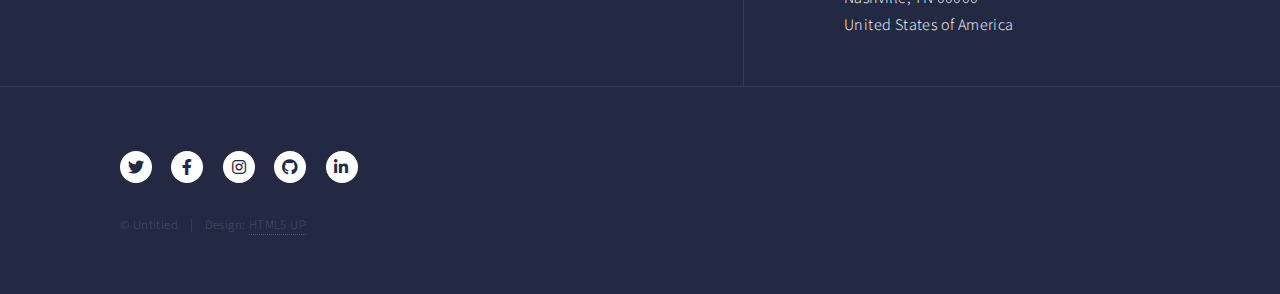
<file: forty/landing.html>
<!DOCTYPE HTML>
<!--
	Forty by HTML5 UP
	html5up.net | @ajlkn
	Free for personal and commercial use under the CCA 3.0 license (html5up.net/license)
-->
<html>
	<head>
		<title>Landing - Forty by HTML5 UP</title>
		<meta charset="utf-8" />
		<meta name="viewport" content="width=device-width, initial-scale=1, user-scalable=no" />
		<link rel="stylesheet" href="assets/css/main.css" />
		<noscript><link rel="stylesheet" href="assets/css/noscript.css" /></noscript>
	</head>
	<body class="is-preload">

		<!-- Wrapper -->
			<div id="wrapper">

				<!-- Header -->
				<!-- Note: The "styleN" class below should match that of the banner element. -->
					<header id="header" class="alt style2">
						<a href="index.html" class="logo"><strong>Forty</strong> <span>by HTML5 UP</span></a>
						<nav>
							<a href="#menu">Menu</a>
						</nav>
					</header>

				<!-- Menu -->
					<nav id="menu">
						<ul class="links">
							<li><a href="index.html">Home</a></li>
							<li><a href="landing.html">Landing</a></li>
							<li><a href="generic.html">Generic</a></li>
							<li><a href="elements.html">Elements</a></li>
						</ul>
						<ul class="actions stacked">
							<li><a href="#" class="button primary fit">Get Started</a></li>
							<li><a href="#" class="button fit">Log In</a></li>
						</ul>
					</nav>

				<!-- Banner -->
				<!-- Note: The "styleN" class below should match that of the header element. -->
					<section id="banner" class="style2">
						<div class="inner">
							<span class="image">
								<img src="images/pic07.jpg" alt="" />
							</span>
							<header class="major">
								<h1>Landing</h1>
							</header>
							<div class="content">
								<p>Lorem ipsum dolor sit amet nullam consequat<br />
								sed veroeros. tempus adipiscing nulla.</p>
							</div>
						</div>
					</section>

				<!-- Main -->
					<div id="main">

						<!-- One -->
							<section id="one">
								<div class="inner">
									<header class="major">
										<h2>Sed amet aliquam</h2>
									</header>
									<p>Nullam et orci eu lorem consequat tincidunt vivamus et sagittis magna sed nunc rhoncus condimentum sem. In efficitur ligula tate urna. Maecenas massa vel lacinia pellentesque lorem ipsum dolor. Nullam et orci eu lorem consequat tincidunt. Vivamus et sagittis libero. Nullam et orci eu lorem consequat tincidunt vivamus et sagittis magna sed nunc rhoncus condimentum sem. In efficitur ligula tate urna.</p>
								</div>
							</section>

						<!-- Two -->
							<section id="two" class="spotlights">
								<section>
									<a href="generic.html" class="image">
										<img src="images/pic08.jpg" alt="" data-position="center center" />
									</a>
									<div class="content">
										<div class="inner">
											<header class="major">
												<h3>Orci maecenas</h3>
											</header>
											<p>Nullam et orci eu lorem consequat tincidunt vivamus et sagittis magna sed nunc rhoncus condimentum sem. In efficitur ligula tate urna. Maecenas massa sed magna lacinia magna pellentesque lorem ipsum dolor. Nullam et orci eu lorem consequat tincidunt. Vivamus et sagittis tempus.</p>
											<ul class="actions">
												<li><a href="generic.html" class="button">Learn more</a></li>
											</ul>
										</div>
									</div>
								</section>
								<section>
									<a href="generic.html" class="image">
										<img src="images/pic09.jpg" alt="" data-position="top center" />
									</a>
									<div class="content">
										<div class="inner">
											<header class="major">
												<h3>Rhoncus magna</h3>
											</header>
											<p>Nullam et orci eu lorem consequat tincidunt vivamus et sagittis magna sed nunc rhoncus condimentum sem. In efficitur ligula tate urna. Maecenas massa sed magna lacinia magna pellentesque lorem ipsum dolor. Nullam et orci eu lorem consequat tincidunt. Vivamus et sagittis tempus.</p>
											<ul class="actions">
												<li><a href="generic.html" class="button">Learn more</a></li>
											</ul>
										</div>
									</div>
								</section>
								<section>
									<a href="generic.html" class="image">
										<img src="images/pic10.jpg" alt="" data-position="25% 25%" />
									</a>
									<div class="content">
										<div class="inner">
											<header class="major">
												<h3>Sed nunc ligula</h3>
											</header>
											<p>Nullam et orci eu lorem consequat tincidunt vivamus et sagittis magna sed nunc rhoncus condimentum sem. In efficitur ligula tate urna. Maecenas massa sed magna lacinia magna pellentesque lorem ipsum dolor. Nullam et orci eu lorem consequat tincidunt. Vivamus et sagittis tempus.</p>
											<ul class="actions">
												<li><a href="generic.html" class="button">Learn more</a></li>
											</ul>
										</div>
									</div>
								</section>
							</section>

						<!-- Three -->
							<section id="three">
								<div class="inner">
									<header class="major">
										<h2>Massa libero</h2>
									</header>
									<p>Nullam et orci eu lorem consequat tincidunt vivamus et sagittis libero. Mauris aliquet magna magna sed nunc rhoncus pharetra. Pellentesque condimentum sem. In efficitur ligula tate urna. Maecenas laoreet massa vel lacinia pellentesque lorem ipsum dolor. Nullam et orci eu lorem consequat tincidunt. Vivamus et sagittis libero. Mauris aliquet magna magna sed nunc rhoncus amet pharetra et feugiat tempus.</p>
									<ul class="actions">
										<li><a href="generic.html" class="button next">Get Started</a></li>
									</ul>
								</div>
							</section>

					</div>

				<!-- Contact -->
					<section id="contact">
						<div class="inner">
							<section>
								<form method="post" action="#">
									<div class="fields">
										<div class="field half">
											<label for="name">Name</label>
											<input type="text" name="name" id="name" />
										</div>
										<div class="field half">
											<label for="email">Email</label>
											<input type="text" name="email" id="email" />
										</div>
										<div class="field">
											<label for="message">Message</label>
											<textarea name="message" id="message" rows="6"></textarea>
										</div>
									</div>
									<ul class="actions">
										<li><input type="submit" value="Send Message" class="primary" /></li>
										<li><input type="reset" value="Clear" /></li>
									</ul>
								</form>
							</section>
							<section class="split">
								<section>
									<div class="contact-method">
										<span class="icon solid alt fa-envelope"></span>
										<h3>Email</h3>
										<a href="#">information@untitled.tld</a>
									</div>
								</section>
								<section>
									<div class="contact-method">
										<span class="icon solid alt fa-phone"></span>
										<h3>Phone</h3>
										<span>(000) 000-0000 x12387</span>
									</div>
								</section>
								<section>
									<div class="contact-method">
										<span class="icon solid alt fa-home"></span>
										<h3>Address</h3>
										<span>1234 Somewhere Road #5432<br />
										Nashville, TN 00000<br />
										United States of America</span>
									</div>
								</section>
							</section>
						</div>
					</section>

				<!-- Footer -->
					<footer id="footer">
						<div class="inner">
							<ul class="icons">
								<li><a href="#" class="icon brands alt fa-twitter"><span class="label">Twitter</span></a></li>
								<li><a href="#" class="icon brands alt fa-facebook-f"><span class="label">Facebook</span></a></li>
								<li><a href="#" class="icon brands alt fa-instagram"><span class="label">Instagram</span></a></li>
								<li><a href="#" class="icon brands alt fa-github"><span class="label">GitHub</span></a></li>
								<li><a href="#" class="icon brands alt fa-linkedin-in"><span class="label">LinkedIn</span></a></li>
							</ul>
							<ul class="copyright">
								<li>&copy; Untitled</li><li>Design: <a href="https://html5up.net">HTML5 UP</a></li>
							</ul>
						</div>
					</footer>

			</div>

		<!-- Scripts -->
			<script src="assets/js/jquery.min.js"></script>
			<script src="assets/js/jquery.scrolly.min.js"></script>
			<script src="assets/js/jquery.scrollex.min.js"></script>
			<script src="assets/js/browser.min.js"></script>
			<script src="assets/js/breakpoints.min.js"></script>
			<script src="assets/js/util.js"></script>
			<script src="assets/js/main.js"></script>

	</body>
</html>
</file>
<file: forty/assets/css/noscript.css>
/*
	Forty by HTML5 UP
	html5up.net | @ajlkn
	Free for personal and commercial use under the CCA 3.0 license (html5up.net/license)
*/

/* Banner */

	body.is-preload #banner:after {
		opacity: 0.85;
	}

	body.is-preload #banner > .inner {
		-moz-filter: none;
		-webkit-filter: none;
		-ms-filter: none;
		filter: none;
		-moz-transform: none;
		-webkit-transform: none;
		-ms-transform: none;
		transform: none;
		opacity: 1;
	}
</file>
<file: forty/assets/css/main.css>
@import url(fontawesome-all.min.css);
@import url("https://fonts.googleapis.com/css?family=Source+Sans+Pro:300,300italic,600,600italic");

/*
	Forty by HTML5 UP
	html5up.net | @ajlkn
	Free for personal and commercial use under the CCA 3.0 license (html5up.net/license)
*/

html, body, div, span, applet, object,
iframe, h1, h2, h3, h4, h5, h6, p, blockquote,
pre, a, abbr, acronym, address, big, cite,
code, del, dfn, em, img, ins, kbd, q, s, samp,
small, strike, strong, sub, sup, tt, var, b,
u, i, center, dl, dt, dd, ol, ul, li, fieldset,
form, label, legend, table, caption, tbody,
tfoot, thead, tr, th, td, article, aside,
canvas, details, embed, figure, figcaption,
footer, header, hgroup, menu, nav, output, ruby,
section, summary, time, mark, audio, video {
	margin: 0;
	padding: 0;
	border: 0;
	font-size: 100%;
	font: inherit;
	vertical-align: baseline;}

article, aside, details, figcaption, figure,
footer, header, hgroup, menu, nav, section {
	display: block;}

body {
	line-height: 1;
}

ol, ul {
	list-style: none;
}

blockquote, q {
	quotes: none;
}

	blockquote:before, blockquote:after, q:before, q:after {
		content: '';
		content: none;
	}

table {
	border-collapse: collapse;
	border-spacing: 0;
}

body {
	-webkit-text-size-adjust: none;
}

mark {
	background-color: transparent;
	color: inherit;
}

input::-moz-focus-inner {
	border: 0;
	padding: 0;
}

input, select, textarea {
	-moz-appearance: none;
	-webkit-appearance: none;
	-ms-appearance: none;
	appearance: none;
}

/* Basic */

	@-ms-viewport {
		width: device-width;
	}

	body {
		-ms-overflow-style: scrollbar;
	}

	@media screen and (max-width: 480px) {

		html, body {
			min-width: 320px;
		}

	}

	html {
		box-sizing: border-box;
	}

	*, *:before, *:after {
		box-sizing: inherit;
	}

	body {
		background: #242943;
	}

		body.is-preload *, body.is-preload *:before, body.is-preload *:after {
			-moz-animation: none !important;
			-webkit-animation: none !important;
			-ms-animation: none !important;
			animation: none !important;
			-moz-transition: none !important;
			-webkit-transition: none !important;
			-ms-transition: none !important;
			transition: none !important;
		}

/* Type */

	body, input, select, textarea {
		color: #ffffff;
		font-family: "Source Sans Pro", Helvetica, sans-serif;
		font-size: 17pt;
		font-weight: 300;
		letter-spacing: 0.025em;
		line-height: 1.65;
	}

		@media screen and (max-width: 1680px) {

			body, input, select, textarea {
				font-size: 14pt;
			}

		}

		@media screen and (max-width: 1280px) {

			body, input, select, textarea {
				font-size: 12pt;
			}

		}

		@media screen and (max-width: 360px) {

			body, input, select, textarea {
				font-size: 11pt;
			}

		}

	a {
		-moz-transition: color 0.2s ease-in-out, border-bottom-color 0.2s ease-in-out;
		-webkit-transition: color 0.2s ease-in-out, border-bottom-color 0.2s ease-in-out;
		-ms-transition: color 0.2s ease-in-out, border-bottom-color 0.2s ease-in-out;
		transition: color 0.2s ease-in-out, border-bottom-color 0.2s ease-in-out;
		border-bottom: dotted 1px;
		color: inherit;
		text-decoration: none;
	}

		a:hover {
			border-bottom-color: transparent;
			color: #9bf1ff !important;
		}

		a:active {
			color: #53e3fb !important;
		}

	strong, b {
		color: #ffffff;
		font-weight: 600;
	}

	em, i {
		font-style: italic;
	}

	p {
		margin: 0 0 2em 0;
	}

	h1, h2, h3, h4, h5, h6 {
		color: #ffffff;
		font-weight: 600;
		line-height: 1.65;
		margin: 0 0 1em 0;
	}

		h1 a, h2 a, h3 a, h4 a, h5 a, h6 a {
			color: inherit;
			border-bottom: 0;
		}

	h1 {
		font-size: 2.5em;
	}

	h2 {
		font-size: 1.75em;
	}

	h3 {
		font-size: 1.35em;
	}

	h4 {
		font-size: 1.1em;
	}

	h5 {
		font-size: 0.9em;
	}

	h6 {
		font-size: 0.7em;
	}

	@media screen and (max-width: 736px) {

		h1 {
			font-size: 2em;
		}

		h2 {
			font-size: 1.5em;
		}

		h3 {
			font-size: 1.25em;
		}

	}

	sub {
		font-size: 0.8em;
		position: relative;
		top: 0.5em;
	}

	sup {
		font-size: 0.8em;
		position: relative;
		top: -0.5em;
	}

	blockquote {
		border-left: solid 4px rgba(212, 212, 255, 0.1);
		font-style: italic;
		margin: 0 0 2em 0;
		padding: 0.5em 0 0.5em 2em;
	}

	code {
		background: rgba(212, 212, 255, 0.035);
		font-family: "Courier New", monospace;
		font-size: 0.9em;
		margin: 0 0.25em;
		padding: 0.25em 0.65em;
	}

	pre {
		-webkit-overflow-scrolling: touch;
		font-family: "Courier New", monospace;
		font-size: 0.9em;
		margin: 0 0 2em 0;
	}

		pre code {
			display: block;
			line-height: 1.75;
			padding: 1em 1.5em;
			overflow-x: auto;
		}

	hr {
		border: 0;
		border-bottom: solid 1px rgba(212, 212, 255, 0.1);
		margin: 2em 0;
	}

		hr.major {
			margin: 3em 0;
		}

	.align-left {
		text-align: left;
	}

	.align-center {
		text-align: center;
	}

	.align-right {
		text-align: right;
	}

/* Row */

	.row {
		display: flex;
		flex-wrap: wrap;
		box-sizing: border-box;
		align-items: stretch;
	}

		.row > * {
			box-sizing: border-box;
		}

		.row.gtr-uniform > * > :last-child {
			margin-bottom: 0;
		}

		.row.aln-left {
			justify-content: flex-start;
		}

		.row.aln-center {
			justify-content: center;
		}

		.row.aln-right {
			justify-content: flex-end;
		}

		.row.aln-top {
			align-items: flex-start;
		}

		.row.aln-middle {
			align-items: center;
		}

		.row.aln-bottom {
			align-items: flex-end;
		}

		.row > .imp {
			order: -1;
		}

		.row > .col-1 {
			width: 8.33333%;
		}

		.row > .off-1 {
			margin-left: 8.33333%;
		}

		.row > .col-2 {
			width: 16.66667%;
		}

		.row > .off-2 {
			margin-left: 16.66667%;
		}

		.row > .col-3 {
			width: 25%;
		}

		.row > .off-3 {
			margin-left: 25%;
		}

		.row > .col-4 {
			width: 33.33333%;
		}

		.row > .off-4 {
			margin-left: 33.33333%;
		}

		.row > .col-5 {
			width: 41.66667%;
		}

		.row > .off-5 {
			margin-left: 41.66667%;
		}

		.row > .col-6 {
			width: 50%;
		}

		.row > .off-6 {
			margin-left: 50%;
		}

		.row > .col-7 {
			width: 58.33333%;
		}

		.row > .off-7 {
			margin-left: 58.33333%;
		}

		.row > .col-8 {
			width: 66.66667%;
		}

		.row > .off-8 {
			margin-left: 66.66667%;
		}

		.row > .col-9 {
			width: 75%;
		}

		.row > .off-9 {
			margin-left: 75%;
		}

		.row > .col-10 {
			width: 83.33333%;
		}

		.row > .off-10 {
			margin-left: 83.33333%;
		}

		.row > .col-11 {
			width: 91.66667%;
		}

		.row > .off-11 {
			margin-left: 91.66667%;
		}

		.row > .col-12 {
			width: 100%;
		}

		.row > .off-12 {
			margin-left: 100%;
		}

		.row.gtr-0 {
			margin-top: 0;
			margin-left: 0em;
		}

			.row.gtr-0 > * {
				padding: 0 0 0 0em;
			}

			.row.gtr-0.gtr-uniform {
				margin-top: 0em;
			}

				.row.gtr-0.gtr-uniform > * {
					padding-top: 0em;
				}

		.row.gtr-25 {
			margin-top: 0;
			margin-left: -0.5em;
		}

			.row.gtr-25 > * {
				padding: 0 0 0 0.5em;
			}

			.row.gtr-25.gtr-uniform {
				margin-top: -0.5em;
			}

				.row.gtr-25.gtr-uniform > * {
					padding-top: 0.5em;
				}

		.row.gtr-50 {
			margin-top: 0;
			margin-left: -1em;
		}

			.row.gtr-50 > * {
				padding: 0 0 0 1em;
			}

			.row.gtr-50.gtr-uniform {
				margin-top: -1em;
			}

				.row.gtr-50.gtr-uniform > * {
					padding-top: 1em;
				}

		.row {
			margin-top: 0;
			margin-left: -2em;
		}

			.row > * {
				padding: 0 0 0 2em;
			}

			.row.gtr-uniform {
				margin-top: -2em;
			}

				.row.gtr-uniform > * {
					padding-top: 2em;
				}

		.row.gtr-150 {
			margin-top: 0;
			margin-left: -3em;
		}

			.row.gtr-150 > * {
				padding: 0 0 0 3em;
			}

			.row.gtr-150.gtr-uniform {
				margin-top: -3em;
			}

				.row.gtr-150.gtr-uniform > * {
					padding-top: 3em;
				}

		.row.gtr-200 {
			margin-top: 0;
			margin-left: -4em;
		}

			.row.gtr-200 > * {
				padding: 0 0 0 4em;
			}

			.row.gtr-200.gtr-uniform {
				margin-top: -4em;
			}

				.row.gtr-200.gtr-uniform > * {
					padding-top: 4em;
				}

		@media screen and (max-width: 1680px) {

			.row {
				display: flex;
				flex-wrap: wrap;
				box-sizing: border-box;
				align-items: stretch;
			}

				.row > * {
					box-sizing: border-box;
				}

				.row.gtr-uniform > * > :last-child {
					margin-bottom: 0;
				}

				.row.aln-left {
					justify-content: flex-start;
				}

				.row.aln-center {
					justify-content: center;
				}

				.row.aln-right {
					justify-content: flex-end;
				}

				.row.aln-top {
					align-items: flex-start;
				}

				.row.aln-middle {
					align-items: center;
				}

				.row.aln-bottom {
					align-items: flex-end;
				}

				.row > .imp-xlarge {
					order: -1;
				}

				.row > .col-1-xlarge {
					width: 8.33333%;
				}

				.row > .off-1-xlarge {
					margin-left: 8.33333%;
				}

				.row > .col-2-xlarge {
					width: 16.66667%;
				}

				.row > .off-2-xlarge {
					margin-left: 16.66667%;
				}

				.row > .col-3-xlarge {
					width: 25%;
				}

				.row > .off-3-xlarge {
					margin-left: 25%;
				}

				.row > .col-4-xlarge {
					width: 33.33333%;
				}

				.row > .off-4-xlarge {
					margin-left: 33.33333%;
				}

				.row > .col-5-xlarge {
					width: 41.66667%;
				}

				.row > .off-5-xlarge {
					margin-left: 41.66667%;
				}

				.row > .col-6-xlarge {
					width: 50%;
				}

				.row > .off-6-xlarge {
					margin-left: 50%;
				}

				.row > .col-7-xlarge {
					width: 58.33333%;
				}

				.row > .off-7-xlarge {
					margin-left: 58.33333%;
				}

				.row > .col-8-xlarge {
					width: 66.66667%;
				}

				.row > .off-8-xlarge {
					margin-left: 66.66667%;
				}

				.row > .col-9-xlarge {
					width: 75%;
				}

				.row > .off-9-xlarge {
					margin-left: 75%;
				}

				.row > .col-10-xlarge {
					width: 83.33333%;
				}

				.row > .off-10-xlarge {
					margin-left: 83.33333%;
				}

				.row > .col-11-xlarge {
					width: 91.66667%;
				}

				.row > .off-11-xlarge {
					margin-left: 91.66667%;
				}

				.row > .col-12-xlarge {
					width: 100%;
				}

				.row > .off-12-xlarge {
					margin-left: 100%;
				}

				.row.gtr-0 {
					margin-top: 0;
					margin-left: 0em;
				}

					.row.gtr-0 > * {
						padding: 0 0 0 0em;
					}

					.row.gtr-0.gtr-uniform {
						margin-top: 0em;
					}

						.row.gtr-0.gtr-uniform > * {
							padding-top: 0em;
						}

				.row.gtr-25 {
					margin-top: 0;
					margin-left: -0.5em;
				}

					.row.gtr-25 > * {
						padding: 0 0 0 0.5em;
					}

					.row.gtr-25.gtr-uniform {
						margin-top: -0.5em;
					}

						.row.gtr-25.gtr-uniform > * {
							padding-top: 0.5em;
						}

				.row.gtr-50 {
					margin-top: 0;
					margin-left: -1em;
				}

					.row.gtr-50 > * {
						padding: 0 0 0 1em;
					}

					.row.gtr-50.gtr-uniform {
						margin-top: -1em;
					}

						.row.gtr-50.gtr-uniform > * {
							padding-top: 1em;
						}

				.row {
					margin-top: 0;
					margin-left: -2em;
				}

					.row > * {
						padding: 0 0 0 2em;
					}

					.row.gtr-uniform {
						margin-top: -2em;
					}

						.row.gtr-uniform > * {
							padding-top: 2em;
						}

				.row.gtr-150 {
					margin-top: 0;
					margin-left: -3em;
				}

					.row.gtr-150 > * {
						padding: 0 0 0 3em;
					}

					.row.gtr-150.gtr-uniform {
						margin-top: -3em;
					}

						.row.gtr-150.gtr-uniform > * {
							padding-top: 3em;
						}

				.row.gtr-200 {
					margin-top: 0;
					margin-left: -4em;
				}

					.row.gtr-200 > * {
						padding: 0 0 0 4em;
					}

					.row.gtr-200.gtr-uniform {
						margin-top: -4em;
					}

						.row.gtr-200.gtr-uniform > * {
							padding-top: 4em;
						}

		}

		@media screen and (max-width: 1280px) {

			.row {
				display: flex;
				flex-wrap: wrap;
				box-sizing: border-box;
				align-items: stretch;
			}

				.row > * {
					box-sizing: border-box;
				}

				.row.gtr-uniform > * > :last-child {
					margin-bottom: 0;
				}

				.row.aln-left {
					justify-content: flex-start;
				}

				.row.aln-center {
					justify-content: center;
				}

				.row.aln-right {
					justify-content: flex-end;
				}

				.row.aln-top {
					align-items: flex-start;
				}

				.row.aln-middle {
					align-items: center;
				}

				.row.aln-bottom {
					align-items: flex-end;
				}

				.row > .imp-large {
					order: -1;
				}

				.row > .col-1-large {
					width: 8.33333%;
				}

				.row > .off-1-large {
					margin-left: 8.33333%;
				}

				.row > .col-2-large {
					width: 16.66667%;
				}

				.row > .off-2-large {
					margin-left: 16.66667%;
				}

				.row > .col-3-large {
					width: 25%;
				}

				.row > .off-3-large {
					margin-left: 25%;
				}

				.row > .col-4-large {
					width: 33.33333%;
				}

				.row > .off-4-large {
					margin-left: 33.33333%;
				}

				.row > .col-5-large {
					width: 41.66667%;
				}

				.row > .off-5-large {
					margin-left: 41.66667%;
				}

				.row > .col-6-large {
					width: 50%;
				}

				.row > .off-6-large {
					margin-left: 50%;
				}

				.row > .col-7-large {
					width: 58.33333%;
				}

				.row > .off-7-large {
					margin-left: 58.33333%;
				}

				.row > .col-8-large {
					width: 66.66667%;
				}

				.row > .off-8-large {
					margin-left: 66.66667%;
				}

				.row > .col-9-large {
					width: 75%;
				}

				.row > .off-9-large {
					margin-left: 75%;
				}

				.row > .col-10-large {
					width: 83.33333%;
				}

				.row > .off-10-large {
					margin-left: 83.33333%;
				}

				.row > .col-11-large {
					width: 91.66667%;
				}

				.row > .off-11-large {
					margin-left: 91.66667%;
				}

				.row > .col-12-large {
					width: 100%;
				}

				.row > .off-12-large {
					margin-left: 100%;
				}

				.row.gtr-0 {
					margin-top: 0;
					margin-left: 0em;
				}

					.row.gtr-0 > * {
						padding: 0 0 0 0em;
					}

					.row.gtr-0.gtr-uniform {
						margin-top: 0em;
					}

						.row.gtr-0.gtr-uniform > * {
							padding-top: 0em;
						}

				.row.gtr-25 {
					margin-top: 0;
					margin-left: -0.375em;
				}

					.row.gtr-25 > * {
						padding: 0 0 0 0.375em;
					}

					.row.gtr-25.gtr-uniform {
						margin-top: -0.375em;
					}

						.row.gtr-25.gtr-uniform > * {
							padding-top: 0.375em;
						}

				.row.gtr-50 {
					margin-top: 0;
					margin-left: -0.75em;
				}

					.row.gtr-50 > * {
						padding: 0 0 0 0.75em;
					}

					.row.gtr-50.gtr-uniform {
						margin-top: -0.75em;
					}

						.row.gtr-50.gtr-uniform > * {
							padding-top: 0.75em;
						}

				.row {
					margin-top: 0;
					margin-left: -1.5em;
				}

					.row > * {
						padding: 0 0 0 1.5em;
					}

					.row.gtr-uniform {
						margin-top: -1.5em;
					}

						.row.gtr-uniform > * {
							padding-top: 1.5em;
						}

				.row.gtr-150 {
					margin-top: 0;
					margin-left: -2.25em;
				}

					.row.gtr-150 > * {
						padding: 0 0 0 2.25em;
					}

					.row.gtr-150.gtr-uniform {
						margin-top: -2.25em;
					}

						.row.gtr-150.gtr-uniform > * {
							padding-top: 2.25em;
						}

				.row.gtr-200 {
					margin-top: 0;
					margin-left: -3em;
				}

					.row.gtr-200 > * {
						padding: 0 0 0 3em;
					}

					.row.gtr-200.gtr-uniform {
						margin-top: -3em;
					}

						.row.gtr-200.gtr-uniform > * {
							padding-top: 3em;
						}

		}

		@media screen and (max-width: 980px) {

			.row {
				display: flex;
				flex-wrap: wrap;
				box-sizing: border-box;
				align-items: stretch;
			}

				.row > * {
					box-sizing: border-box;
				}

				.row.gtr-uniform > * > :last-child {
					margin-bottom: 0;
				}

				.row.aln-left {
					justify-content: flex-start;
				}

				.row.aln-center {
					justify-content: center;
				}

				.row.aln-right {
					justify-content: flex-end;
				}

				.row.aln-top {
					align-items: flex-start;
				}

				.row.aln-middle {
					align-items: center;
				}

				.row.aln-bottom {
					align-items: flex-end;
				}

				.row > .imp-medium {
					order: -1;
				}

				.row > .col-1-medium {
					width: 8.33333%;
				}

				.row > .off-1-medium {
					margin-left: 8.33333%;
				}

				.row > .col-2-medium {
					width: 16.66667%;
				}

				.row > .off-2-medium {
					margin-left: 16.66667%;
				}

				.row > .col-3-medium {
					width: 25%;
				}

				.row > .off-3-medium {
					margin-left: 25%;
				}

				.row > .col-4-medium {
					width: 33.33333%;
				}

				.row > .off-4-medium {
					margin-left: 33.33333%;
				}

				.row > .col-5-medium {
					width: 41.66667%;
				}

				.row > .off-5-medium {
					margin-left: 41.66667%;
				}

				.row > .col-6-medium {
					width: 50%;
				}

				.row > .off-6-medium {
					margin-left: 50%;
				}

				.row > .col-7-medium {
					width: 58.33333%;
				}

				.row > .off-7-medium {
					margin-left: 58.33333%;
				}

				.row > .col-8-medium {
					width: 66.66667%;
				}

				.row > .off-8-medium {
					margin-left: 66.66667%;
				}

				.row > .col-9-medium {
					width: 75%;
				}

				.row > .off-9-medium {
					margin-left: 75%;
				}

				.row > .col-10-medium {
					width: 83.33333%;
				}

				.row > .off-10-medium {
					margin-left: 83.33333%;
				}

				.row > .col-11-medium {
					width: 91.66667%;
				}

				.row > .off-11-medium {
					margin-left: 91.66667%;
				}

				.row > .col-12-medium {
					width: 100%;
				}

				.row > .off-12-medium {
					margin-left: 100%;
				}

				.row.gtr-0 {
					margin-top: 0;
					margin-left: 0em;
				}

					.row.gtr-0 > * {
						padding: 0 0 0 0em;
					}

					.row.gtr-0.gtr-uniform {
						margin-top: 0em;
					}

						.row.gtr-0.gtr-uniform > * {
							padding-top: 0em;
						}

				.row.gtr-25 {
					margin-top: 0;
					margin-left: -0.375em;
				}

					.row.gtr-25 > * {
						padding: 0 0 0 0.375em;
					}

					.row.gtr-25.gtr-uniform {
						margin-top: -0.375em;
					}

						.row.gtr-25.gtr-uniform > * {
							padding-top: 0.375em;
						}

				.row.gtr-50 {
					margin-top: 0;
					margin-left: -0.75em;
				}

					.row.gtr-50 > * {
						padding: 0 0 0 0.75em;
					}

					.row.gtr-50.gtr-uniform {
						margin-top: -0.75em;
					}

						.row.gtr-50.gtr-uniform > * {
							padding-top: 0.75em;
						}

				.row {
					margin-top: 0;
					margin-left: -1.5em;
				}

					.row > * {
						padding: 0 0 0 1.5em;
					}

					.row.gtr-uniform {
						margin-top: -1.5em;
					}

						.row.gtr-uniform > * {
							padding-top: 1.5em;
						}

				.row.gtr-150 {
					margin-top: 0;
					margin-left: -2.25em;
				}

					.row.gtr-150 > * {
						padding: 0 0 0 2.25em;
					}

					.row.gtr-150.gtr-uniform {
						margin-top: -2.25em;
					}

						.row.gtr-150.gtr-uniform > * {
							padding-top: 2.25em;
						}

				.row.gtr-200 {
					margin-top: 0;
					margin-left: -3em;
				}

					.row.gtr-200 > * {
						padding: 0 0 0 3em;
					}

					.row.gtr-200.gtr-uniform {
						margin-top: -3em;
					}

						.row.gtr-200.gtr-uniform > * {
							padding-top: 3em;
						}

		}

		@media screen and (max-width: 736px) {

			.row {
				display: flex;
				flex-wrap: wrap;
				box-sizing: border-box;
				align-items: stretch;
			}

				.row > * {
					box-sizing: border-box;
				}

				.row.gtr-uniform > * > :last-child {
					margin-bottom: 0;
				}

				.row.aln-left {
					justify-content: flex-start;
				}

				.row.aln-center {
					justify-content: center;
				}

				.row.aln-right {
					justify-content: flex-end;
				}

				.row.aln-top {
					align-items: flex-start;
				}

				.row.aln-middle {
					align-items: center;
				}

				.row.aln-bottom {
					align-items: flex-end;
				}

				.row > .imp-small {
					order: -1;
				}

				.row > .col-1-small {
					width: 8.33333%;
				}

				.row > .off-1-small {
					margin-left: 8.33333%;
				}

				.row > .col-2-small {
					width: 16.66667%;
				}

				.row > .off-2-small {
					margin-left: 16.66667%;
				}

				.row > .col-3-small {
					width: 25%;
				}

				.row > .off-3-small {
					margin-left: 25%;
				}

				.row > .col-4-small {
					width: 33.33333%;
				}

				.row > .off-4-small {
					margin-left: 33.33333%;
				}

				.row > .col-5-small {
					width: 41.66667%;
				}

				.row > .off-5-small {
					margin-left: 41.66667%;
				}

				.row > .col-6-small {
					width: 50%;
				}

				.row > .off-6-small {
					margin-left: 50%;
				}

				.row > .col-7-small {
					width: 58.33333%;
				}

				.row > .off-7-small {
					margin-left: 58.33333%;
				}

				.row > .col-8-small {
					width: 66.66667%;
				}

				.row > .off-8-small {
					margin-left: 66.66667%;
				}

				.row > .col-9-small {
					width: 75%;
				}

				.row > .off-9-small {
					margin-left: 75%;
				}

				.row > .col-10-small {
					width: 83.33333%;
				}

				.row > .off-10-small {
					margin-left: 83.33333%;
				}

				.row > .col-11-small {
					width: 91.66667%;
				}

				.row > .off-11-small {
					margin-left: 91.66667%;
				}

				.row > .col-12-small {
					width: 100%;
				}

				.row > .off-12-small {
					margin-left: 100%;
				}

				.row.gtr-0 {
					margin-top: 0;
					margin-left: 0em;
				}

					.row.gtr-0 > * {
						padding: 0 0 0 0em;
					}

					.row.gtr-0.gtr-uniform {
						margin-top: 0em;
					}

						.row.gtr-0.gtr-uniform > * {
							padding-top: 0em;
						}

				.row.gtr-25 {
					margin-top: 0;
					margin-left: -0.3125em;
				}

					.row.gtr-25 > * {
						padding: 0 0 0 0.3125em;
					}

					.row.gtr-25.gtr-uniform {
						margin-top: -0.3125em;
					}

						.row.gtr-25.gtr-uniform > * {
							padding-top: 0.3125em;
						}

				.row.gtr-50 {
					margin-top: 0;
					margin-left: -0.625em;
				}

					.row.gtr-50 > * {
						padding: 0 0 0 0.625em;
					}

					.row.gtr-50.gtr-uniform {
						margin-top: -0.625em;
					}

						.row.gtr-50.gtr-uniform > * {
							padding-top: 0.625em;
						}

				.row {
					margin-top: 0;
					margin-left: -1.25em;
				}

					.row > * {
						padding: 0 0 0 1.25em;
					}

					.row.gtr-uniform {
						margin-top: -1.25em;
					}

						.row.gtr-uniform > * {
							padding-top: 1.25em;
						}

				.row.gtr-150 {
					margin-top: 0;
					margin-left: -1.875em;
				}

					.row.gtr-150 > * {
						padding: 0 0 0 1.875em;
					}

					.row.gtr-150.gtr-uniform {
						margin-top: -1.875em;
					}

						.row.gtr-150.gtr-uniform > * {
							padding-top: 1.875em;
						}

				.row.gtr-200 {
					margin-top: 0;
					margin-left: -2.5em;
				}

					.row.gtr-200 > * {
						padding: 0 0 0 2.5em;
					}

					.row.gtr-200.gtr-uniform {
						margin-top: -2.5em;
					}

						.row.gtr-200.gtr-uniform > * {
							padding-top: 2.5em;
						}

		}

		@media screen and (max-width: 480px) {

			.row {
				display: flex;
				flex-wrap: wrap;
				box-sizing: border-box;
				align-items: stretch;
			}

				.row > * {
					box-sizing: border-box;
				}

				.row.gtr-uniform > * > :last-child {
					margin-bottom: 0;
				}

				.row.aln-left {
					justify-content: flex-start;
				}

				.row.aln-center {
					justify-content: center;
				}

				.row.aln-right {
					justify-content: flex-end;
				}

				.row.aln-top {
					align-items: flex-start;
				}

				.row.aln-middle {
					align-items: center;
				}

				.row.aln-bottom {
					align-items: flex-end;
				}

				.row > .imp-xsmall {
					order: -1;
				}

				.row > .col-1-xsmall {
					width: 8.33333%;
				}

				.row > .off-1-xsmall {
					margin-left: 8.33333%;
				}

				.row > .col-2-xsmall {
					width: 16.66667%;
				}

				.row > .off-2-xsmall {
					margin-left: 16.66667%;
				}

				.row > .col-3-xsmall {
					width: 25%;
				}

				.row > .off-3-xsmall {
					margin-left: 25%;
				}

				.row > .col-4-xsmall {
					width: 33.33333%;
				}

				.row > .off-4-xsmall {
					margin-left: 33.33333%;
				}

				.row > .col-5-xsmall {
					width: 41.66667%;
				}

				.row > .off-5-xsmall {
					margin-left: 41.66667%;
				}

				.row > .col-6-xsmall {
					width: 50%;
				}

				.row > .off-6-xsmall {
					margin-left: 50%;
				}

				.row > .col-7-xsmall {
					width: 58.33333%;
				}

				.row > .off-7-xsmall {
					margin-left: 58.33333%;
				}

				.row > .col-8-xsmall {
					width: 66.66667%;
				}

				.row > .off-8-xsmall {
					margin-left: 66.66667%;
				}

				.row > .col-9-xsmall {
					width: 75%;
				}

				.row > .off-9-xsmall {
					margin-left: 75%;
				}

				.row > .col-10-xsmall {
					width: 83.33333%;
				}

				.row > .off-10-xsmall {
					margin-left: 83.33333%;
				}

				.row > .col-11-xsmall {
					width: 91.66667%;
				}

				.row > .off-11-xsmall {
					margin-left: 91.66667%;
				}

				.row > .col-12-xsmall {
					width: 100%;
				}

				.row > .off-12-xsmall {
					margin-left: 100%;
				}

				.row.gtr-0 {
					margin-top: 0;
					margin-left: 0em;
				}

					.row.gtr-0 > * {
						padding: 0 0 0 0em;
					}

					.row.gtr-0.gtr-uniform {
						margin-top: 0em;
					}

						.row.gtr-0.gtr-uniform > * {
							padding-top: 0em;
						}

				.row.gtr-25 {
					margin-top: 0;
					margin-left: -0.3125em;
				}

					.row.gtr-25 > * {
						padding: 0 0 0 0.3125em;
					}

					.row.gtr-25.gtr-uniform {
						margin-top: -0.3125em;
					}

						.row.gtr-25.gtr-uniform > * {
							padding-top: 0.3125em;
						}

				.row.gtr-50 {
					margin-top: 0;
					margin-left: -0.625em;
				}

					.row.gtr-50 > * {
						padding: 0 0 0 0.625em;
					}

					.row.gtr-50.gtr-uniform {
						margin-top: -0.625em;
					}

						.row.gtr-50.gtr-uniform > * {
							padding-top: 0.625em;
						}

				.row {
					margin-top: 0;
					margin-left: -1.25em;
				}

					.row > * {
						padding: 0 0 0 1.25em;
					}

					.row.gtr-uniform {
						margin-top: -1.25em;
					}

						.row.gtr-uniform > * {
							padding-top: 1.25em;
						}

				.row.gtr-150 {
					margin-top: 0;
					margin-left: -1.875em;
				}

					.row.gtr-150 > * {
						padding: 0 0 0 1.875em;
					}

					.row.gtr-150.gtr-uniform {
						margin-top: -1.875em;
					}

						.row.gtr-150.gtr-uniform > * {
							padding-top: 1.875em;
						}

				.row.gtr-200 {
					margin-top: 0;
					margin-left: -2.5em;
				}

					.row.gtr-200 > * {
						padding: 0 0 0 2.5em;
					}

					.row.gtr-200.gtr-uniform {
						margin-top: -2.5em;
					}

						.row.gtr-200.gtr-uniform > * {
							padding-top: 2.5em;
						}

		}

/* Section/Article */

	section.special, article.special {
		text-align: center;
	}

	header.major {
		width: -moz-max-content;
		width: -webkit-max-content;
		width: -ms-max-content;
		width: max-content;
		margin-bottom: 2em;
	}

		header.major > :first-child {
			margin-bottom: 0;
			width: calc(100% + 0.5em);
		}

			header.major > :first-child:after {
				content: '';
				background-color: #ffffff;
				display: block;
				height: 2px;
				margin: 0.325em 0 0.5em 0;
				width: 100%;
			}

		header.major > p {
			font-size: 0.7em;
			font-weight: 600;
			letter-spacing: 0.25em;
			margin-bottom: 0;
			text-transform: uppercase;
		}

		body.is-ie header.major > :first-child:after {
			max-width: 9em;
		}

		body.is-ie header.major > h1:after {
			max-width: 100% !important;
		}

	@media screen and (max-width: 736px) {

		header.major > p br {
			display: none;
		}

	}

/* Form */

	form {
		margin: 0 0 2em 0;
	}

		form > :last-child {
			margin-bottom: 0;
		}

		form > .fields {
			display: -moz-flex;
			display: -webkit-flex;
			display: -ms-flex;
			display: flex;
			-moz-flex-wrap: wrap;
			-webkit-flex-wrap: wrap;
			-ms-flex-wrap: wrap;
			flex-wrap: wrap;
			width: calc(100% + 3em);
			margin: -1.5em 0 2em -1.5em;
		}

			form > .fields > .field {
				-moz-flex-grow: 0;
				-webkit-flex-grow: 0;
				-ms-flex-grow: 0;
				flex-grow: 0;
				-moz-flex-shrink: 0;
				-webkit-flex-shrink: 0;
				-ms-flex-shrink: 0;
				flex-shrink: 0;
				padding: 1.5em 0 0 1.5em;
				width: calc(100% - 1.5em);
			}

				form > .fields > .field.half {
					width: calc(50% - 0.75em);
				}

				form > .fields > .field.third {
					width: calc(100%/3 - 0.5em);
				}

				form > .fields > .field.quarter {
					width: calc(25% - 0.375em);
				}

		@media screen and (max-width: 480px) {

			form > .fields {
				width: calc(100% + 3em);
				margin: -1.5em 0 2em -1.5em;
			}

				form > .fields > .field {
					padding: 1.5em 0 0 1.5em;
					width: calc(100% - 1.5em);
				}

					form > .fields > .field.half {
						width: calc(100% - 1.5em);
					}

					form > .fields > .field.third {
						width: calc(100% - 1.5em);
					}

					form > .fields > .field.quarter {
						width: calc(100% - 1.5em);
					}

		}

	label {
		color: #ffffff;
		display: block;
		font-size: 0.8em;
		font-weight: 600;
		letter-spacing: 0.25em;
		margin: 0 0 1em 0;
		text-transform: uppercase;
	}

	input[type="text"],
	input[type="password"],
	input[type="email"],
	input[type="tel"],
	input[type="search"],
	input[type="url"],
	select,
	textarea {
		-moz-appearance: none;
		-webkit-appearance: none;
		-ms-appearance: none;
		appearance: none;
		background: rgba(212, 212, 255, 0.035);
		border: none;
		border-radius: 0;
		color: inherit;
		display: block;
		outline: 0;
		padding: 0 1em;
		text-decoration: none;
		width: 100%;
	}

		input[type="text"]:invalid,
		input[type="password"]:invalid,
		input[type="email"]:invalid,
		input[type="tel"]:invalid,
		input[type="search"]:invalid,
		input[type="url"]:invalid,
		select:invalid,
		textarea:invalid {
			box-shadow: none;
		}

		input[type="text"]:focus,
		input[type="password"]:focus,
		input[type="email"]:focus,
		input[type="tel"]:focus,
		input[type="search"]:focus,
		input[type="url"]:focus,
		select:focus,
		textarea:focus {
			border-color: #9bf1ff;
			box-shadow: 0 0 0 2px #9bf1ff;
		}

	select {
		background-image: url("data:image/svg+xml;charset=utf8,%3Csvg xmlns='http://www.w3.org/2000/svg' width='40' height='40' preserveAspectRatio='none' viewBox='0 0 40 40'%3E%3Cpath d='M9.4,12.3l10.4,10.4l10.4-10.4c0.2-0.2,0.5-0.4,0.9-0.4c0.3,0,0.6,0.1,0.9,0.4l3.3,3.3c0.2,0.2,0.4,0.5,0.4,0.9 c0,0.4-0.1,0.6-0.4,0.9L20.7,31.9c-0.2,0.2-0.5,0.4-0.9,0.4c-0.3,0-0.6-0.1-0.9-0.4L4.3,17.3c-0.2-0.2-0.4-0.5-0.4-0.9 c0-0.4,0.1-0.6,0.4-0.9l3.3-3.3c0.2-0.2,0.5-0.4,0.9-0.4S9.1,12.1,9.4,12.3z' fill='rgba(212, 212, 255, 0.1)' /%3E%3C/svg%3E");
		background-size: 1.25rem;
		background-repeat: no-repeat;
		background-position: calc(100% - 1rem) center;
		height: 2.75em;
		padding-right: 2.75em;
		text-overflow: ellipsis;
	}

		select option {
			color: #ffffff;
			background: #242943;
		}

		select:focus::-ms-value {
			background-color: transparent;
		}

		select::-ms-expand {
			display: none;
		}

	input[type="text"],
	input[type="password"],
	input[type="email"],
	input[type="tel"],
	input[type="search"],
	input[type="url"],
	select {
		height: 2.75em;
	}

	textarea {
		padding: 0.75em 1em;
	}

	input[type="checkbox"],
	input[type="radio"] {
		-moz-appearance: none;
		-webkit-appearance: none;
		-ms-appearance: none;
		appearance: none;
		display: block;
		float: left;
		margin-right: -2em;
		opacity: 0;
		width: 1em;
		z-index: -1;
	}

		input[type="checkbox"] + label,
		input[type="radio"] + label {
			text-decoration: none;
			color: #ffffff;
			cursor: pointer;
			display: inline-block;
			font-weight: 300;
			padding-left: 2.65em;
			padding-right: 0.75em;
			position: relative;
		}

			input[type="checkbox"] + label:before,
			input[type="radio"] + label:before {
				-moz-osx-font-smoothing: grayscale;
				-webkit-font-smoothing: antialiased;
				display: inline-block;
				font-style: normal;
				font-variant: normal;
				text-rendering: auto;
				line-height: 1;
				text-transform: none !important;
				font-family: 'Font Awesome 5 Free';
				font-weight: 900;
			}

			input[type="checkbox"] + label:before,
			input[type="radio"] + label:before {
				background: rgba(212, 212, 255, 0.035);
				content: '';
				display: inline-block;
				font-size: 0.8em;
				height: 2.0625em;
				left: 0;
				letter-spacing: 0;
				line-height: 2.0625em;
				position: absolute;
				text-align: center;
				top: 0;
				width: 2.0625em;
			}

		input[type="checkbox"]:checked + label:before,
		input[type="radio"]:checked + label:before {
			background: #ffffff;
			border-color: #9bf1ff;
			content: '\f00c';
			color: #242943;
		}

		input[type="checkbox"]:focus + label:before,
		input[type="radio"]:focus + label:before {
			box-shadow: 0 0 0 2px #9bf1ff;
		}

	input[type="radio"] + label:before {
		border-radius: 100%;
	}

	::-webkit-input-placeholder {
		color: rgba(244, 244, 255, 0.2) !important;
		opacity: 1.0;
	}

	:-moz-placeholder {
		color: rgba(244, 244, 255, 0.2) !important;
		opacity: 1.0;
	}

	::-moz-placeholder {
		color: rgba(244, 244, 255, 0.2) !important;
		opacity: 1.0;
	}

	:-ms-input-placeholder {
		color: rgba(244, 244, 255, 0.2) !important;
		opacity: 1.0;
	}

/* Box */

	.box {
		border: solid 1px rgba(212, 212, 255, 0.1);
		margin-bottom: 2em;
		padding: 1.5em;
	}

		.box > :last-child,
		.box > :last-child > :last-child,
		.box > :last-child > :last-child > :last-child {
			margin-bottom: 0;
		}

		.box.alt {
			border: 0;
			border-radius: 0;
			padding: 0;
		}

/* Icon */

	.icon {
		text-decoration: none;
		border-bottom: none;
		position: relative;
	}

		.icon:before {
			-moz-osx-font-smoothing: grayscale;
			-webkit-font-smoothing: antialiased;
			display: inline-block;
			font-style: normal;
			font-variant: normal;
			text-rendering: auto;
			line-height: 1;
			text-transform: none !important;
			font-family: 'Font Awesome 5 Free';
			font-weight: 400;
		}

		.icon > .label {
			display: none;
		}

		.icon:before {
			line-height: inherit;
		}

		.icon.solid:before {
			font-weight: 900;
		}

		.icon.brands:before {
			font-family: 'Font Awesome 5 Brands';
		}

		.icon.alt:before {
			background-color: #ffffff;
			border-radius: 100%;
			color: #242943;
			display: inline-block;
			height: 2em;
			line-height: 2em;
			text-align: center;
			width: 2em;
		}

	a.icon.alt:before {
		-moz-transition: background-color 0.2s ease-in-out;
		-webkit-transition: background-color 0.2s ease-in-out;
		-ms-transition: background-color 0.2s ease-in-out;
		transition: background-color 0.2s ease-in-out;
	}

	a.icon.alt:hover:before {
		background-color: #6fc3df;
	}

	a.icon.alt:active:before {
		background-color: #37a6cb;
	}

/* Image */

	.image {
		border: 0;
		display: inline-block;
		position: relative;
	}

		.image img {
			display: block;
		}

		.image.left, .image.right {
			max-width: 30%;
		}

			.image.left img, .image.right img {
				width: 100%;
			}

		.image.left {
			float: left;
			margin: 0 1.5em 1.25em 0;
			top: 0.25em;
		}

		.image.right {
			float: right;
			margin: 0 0 1.25em 1.5em;
			top: 0.25em;
		}

		.image.fit {
			display: block;
			margin: 0 0 2em 0;
			width: 100%;
		}

			.image.fit img {
				width: 100%;
			}

		.image.main {
			display: block;
			margin: 2.5em 0;
			width: 100%;
		}

			.image.main img {
				width: 100%;
			}

			@media screen and (max-width: 736px) {

				.image.main {
					margin: 1.5em 0;
				}

			}

/* List */

	ol {
		list-style: decimal;
		margin: 0 0 2em 0;
		padding-left: 1.25em;
	}

		ol li {
			padding-left: 0.25em;
		}

	ul {
		list-style: disc;
		margin: 0 0 2em 0;
		padding-left: 1em;
	}

		ul li {
			padding-left: 0.5em;
		}

		ul.alt {
			list-style: none;
			padding-left: 0;
		}

			ul.alt li {
				border-top: solid 1px rgba(212, 212, 255, 0.1);
				padding: 0.5em 0;
			}

				ul.alt li:first-child {
					border-top: 0;
					padding-top: 0;
				}

	dl {
		margin: 0 0 2em 0;
	}

		dl dt {
			display: block;
			font-weight: 600;
			margin: 0 0 1em 0;
		}

		dl dd {
			margin-left: 2em;
		}

/* Actions */

	ul.actions {
		display: -moz-flex;
		display: -webkit-flex;
		display: -ms-flex;
		display: flex;
		cursor: default;
		list-style: none;
		margin-left: -1em;
		padding-left: 0;
	}

		ul.actions li {
			padding: 0 0 0 1em;
			vertical-align: middle;
		}

		ul.actions.special {
			-moz-justify-content: center;
			-webkit-justify-content: center;
			-ms-justify-content: center;
			justify-content: center;
			width: 100%;
			margin-left: 0;
		}

			ul.actions.special li:first-child {
				padding-left: 0;
			}

		ul.actions.stacked {
			-moz-flex-direction: column;
			-webkit-flex-direction: column;
			-ms-flex-direction: column;
			flex-direction: column;
			margin-left: 0;
		}

			ul.actions.stacked li {
				padding: 1.3em 0 0 0;
			}

				ul.actions.stacked li:first-child {
					padding-top: 0;
				}

		ul.actions.fit {
			width: calc(100% + 1em);
		}

			ul.actions.fit li {
				-moz-flex-grow: 1;
				-webkit-flex-grow: 1;
				-ms-flex-grow: 1;
				flex-grow: 1;
				-moz-flex-shrink: 1;
				-webkit-flex-shrink: 1;
				-ms-flex-shrink: 1;
				flex-shrink: 1;
				width: 100%;
			}

				ul.actions.fit li > * {
					width: 100%;
				}

			ul.actions.fit.stacked {
				width: 100%;
			}

/* Icons */

	ul.icons {
		cursor: default;
		list-style: none;
		padding-left: 0;
	}

		ul.icons li {
			display: inline-block;
			padding: 0 1em 0 0;
		}

			ul.icons li:last-child {
				padding-right: 0;
			}

		@media screen and (max-width: 736px) {

			ul.icons li {
				padding: 0 0.75em 0 0;
			}

		}

/* Pagination */

	ul.pagination {
		cursor: default;
		list-style: none;
		padding-left: 0;
	}

		ul.pagination li {
			display: inline-block;
			padding-left: 0;
			vertical-align: middle;
		}

			ul.pagination li > .page {
				-moz-transition: background-color 0.2s ease-in-out, color 0.2s ease-in-out;
				-webkit-transition: background-color 0.2s ease-in-out, color 0.2s ease-in-out;
				-ms-transition: background-color 0.2s ease-in-out, color 0.2s ease-in-out;
				transition: background-color 0.2s ease-in-out, color 0.2s ease-in-out;
				border-bottom: 0;
				display: inline-block;
				font-size: 0.8em;
				font-weight: 600;
				height: 1.5em;
				line-height: 1.5em;
				margin: 0 0.125em;
				min-width: 1.5em;
				padding: 0 0.5em;
				text-align: center;
			}

				ul.pagination li > .page.active {
					background-color: #ffffff;
					color: #242943;
				}

					ul.pagination li > .page.active:hover {
						background-color: #9bf1ff;
						color: #242943 !important;
					}

					ul.pagination li > .page.active:active {
						background-color: #53e3fb;
					}

			ul.pagination li:first-child {
				padding-right: 0.75em;
			}

			ul.pagination li:last-child {
				padding-left: 0.75em;
			}

		@media screen and (max-width: 480px) {

			ul.pagination li:nth-child(n+2):nth-last-child(n+2) {
				display: none;
			}

			ul.pagination li:first-child {
				padding-right: 0;
			}

		}

/* Table */

	.table-wrapper {
		-webkit-overflow-scrolling: touch;
		overflow-x: auto;
	}

	table {
		margin: 0 0 2em 0;
		width: 100%;
	}

		table tbody tr {
			border: solid 1px rgba(212, 212, 255, 0.1);
			border-left: 0;
			border-right: 0;
		}

			table tbody tr:nth-child(2n + 1) {
				background-color: rgba(212, 212, 255, 0.035);
			}

		table td {
			padding: 0.75em 0.75em;
		}

		table th {
			color: #ffffff;
			font-size: 0.9em;
			font-weight: 600;
			padding: 0 0.75em 0.75em 0.75em;
			text-align: left;
		}

		table thead {
			border-bottom: solid 2px rgba(212, 212, 255, 0.1);
		}

		table tfoot {
			border-top: solid 2px rgba(212, 212, 255, 0.1);
		}

		table.alt {
			border-collapse: separate;
		}

			table.alt tbody tr td {
				border: solid 1px rgba(212, 212, 255, 0.1);
				border-left-width: 0;
				border-top-width: 0;
			}

				table.alt tbody tr td:first-child {
					border-left-width: 1px;
				}

			table.alt tbody tr:first-child td {
				border-top-width: 1px;
			}

			table.alt thead {
				border-bottom: 0;
			}

			table.alt tfoot {
				border-top: 0;
			}

/* Button */

	input[type="submit"],
	input[type="reset"],
	input[type="button"],
	button,
	.button {
		-moz-appearance: none;
		-webkit-appearance: none;
		-ms-appearance: none;
		appearance: none;
		-moz-transition: background-color 0.2s ease-in-out, box-shadow 0.2s ease-in-out, color 0.2s ease-in-out;
		-webkit-transition: background-color 0.2s ease-in-out, box-shadow 0.2s ease-in-out, color 0.2s ease-in-out;
		-ms-transition: background-color 0.2s ease-in-out, box-shadow 0.2s ease-in-out, color 0.2s ease-in-out;
		transition: background-color 0.2s ease-in-out, box-shadow 0.2s ease-in-out, color 0.2s ease-in-out;
		background-color: transparent;
		border: 0;
		border-radius: 0;
		box-shadow: inset 0 0 0 2px #ffffff;
		color: #ffffff;
		cursor: pointer;
		display: inline-block;
		font-size: 0.8em;
		font-weight: 600;
		height: 3.5em;
		letter-spacing: 0.25em;
		line-height: 3.5em;
		padding: 0 1.75em;
		text-align: center;
		text-decoration: none;
		text-transform: uppercase;
		white-space: nowrap;
	}

		input[type="submit"]:hover, input[type="submit"]:active,
		input[type="reset"]:hover,
		input[type="reset"]:active,
		input[type="button"]:hover,
		input[type="button"]:active,
		button:hover,
		button:active,
		.button:hover,
		.button:active {
			box-shadow: inset 0 0 0 2px #9bf1ff;
			color: #9bf1ff;
		}

		input[type="submit"]:active,
		input[type="reset"]:active,
		input[type="button"]:active,
		button:active,
		.button:active {
			background-color: rgba(155, 241, 255, 0.1);
			box-shadow: inset 0 0 0 2px #53e3fb;
			color: #53e3fb;
		}

		input[type="submit"].icon:before,
		input[type="reset"].icon:before,
		input[type="button"].icon:before,
		button.icon:before,
		.button.icon:before {
			margin-right: 0.5em;
		}

		input[type="submit"].fit,
		input[type="reset"].fit,
		input[type="button"].fit,
		button.fit,
		.button.fit {
			width: 100%;
		}

		input[type="submit"].small,
		input[type="reset"].small,
		input[type="button"].small,
		button.small,
		.button.small {
			font-size: 0.6em;
		}

		input[type="submit"].large,
		input[type="reset"].large,
		input[type="button"].large,
		button.large,
		.button.large {
			font-size: 1.25em;
			height: 3em;
			line-height: 3em;
		}

		input[type="submit"].next,
		input[type="reset"].next,
		input[type="button"].next,
		button.next,
		.button.next {
			padding-right: 4.5em;
			position: relative;
		}

			input[type="submit"].next:before, input[type="submit"].next:after,
			input[type="reset"].next:before,
			input[type="reset"].next:after,
			input[type="button"].next:before,
			input[type="button"].next:after,
			button.next:before,
			button.next:after,
			.button.next:before,
			.button.next:after {
				-moz-transition: opacity 0.2s ease-in-out;
				-webkit-transition: opacity 0.2s ease-in-out;
				-ms-transition: opacity 0.2s ease-in-out;
				transition: opacity 0.2s ease-in-out;
				background-position: center right;
				background-repeat: no-repeat;
				background-size: 36px 24px;
				content: '';
				display: block;
				height: 100%;
				position: absolute;
				right: 1.5em;
				top: 0;
				vertical-align: middle;
				width: 36px;
			}

			input[type="submit"].next:before,
			input[type="reset"].next:before,
			input[type="button"].next:before,
			button.next:before,
			.button.next:before {
				background-image: url("data:image/svg+xml;charset=utf8,%3Csvg xmlns='http://www.w3.org/2000/svg' xmlns:xlink='http://www.w3.org/1999/xlink' width='36px' height='24px' viewBox='0 0 36 24' zoomAndPan='disable'%3E%3Cstyle%3Eline %7B stroke: %23ffffff%3B stroke-width: 2px%3B %7D%3C/style%3E%3Cline x1='0' y1='12' x2='34' y2='12' /%3E%3Cline x1='25' y1='4' x2='34' y2='12.5' /%3E%3Cline x1='25' y1='20' x2='34' y2='11.5' /%3E%3C/svg%3E");
			}

			input[type="submit"].next:after,
			input[type="reset"].next:after,
			input[type="button"].next:after,
			button.next:after,
			.button.next:after {
				background-image: url("data:image/svg+xml;charset=utf8,%3Csvg xmlns='http://www.w3.org/2000/svg' xmlns:xlink='http://www.w3.org/1999/xlink' width='36px' height='24px' viewBox='0 0 36 24' zoomAndPan='disable'%3E%3Cstyle%3Eline %7B stroke: %239bf1ff%3B stroke-width: 2px%3B %7D%3C/style%3E%3Cline x1='0' y1='12' x2='34' y2='12' /%3E%3Cline x1='25' y1='4' x2='34' y2='12.5' /%3E%3Cline x1='25' y1='20' x2='34' y2='11.5' /%3E%3C/svg%3E");
				opacity: 0;
				z-index: 1;
			}

			input[type="submit"].next:hover:after, input[type="submit"].next:active:after,
			input[type="reset"].next:hover:after,
			input[type="reset"].next:active:after,
			input[type="button"].next:hover:after,
			input[type="button"].next:active:after,
			button.next:hover:after,
			button.next:active:after,
			.button.next:hover:after,
			.button.next:active:after {
				opacity: 1;
			}

			@media screen and (max-width: 1280px) {

				input[type="submit"].next,
				input[type="reset"].next,
				input[type="button"].next,
				button.next,
				.button.next {
					padding-right: 5em;
				}

			}

		input[type="submit"].primary,
		input[type="reset"].primary,
		input[type="button"].primary,
		button.primary,
		.button.primary {
			background-color: #ffffff;
			box-shadow: none;
			color: #242943;
		}

			input[type="submit"].primary:hover, input[type="submit"].primary:active,
			input[type="reset"].primary:hover,
			input[type="reset"].primary:active,
			input[type="button"].primary:hover,
			input[type="button"].primary:active,
			button.primary:hover,
			button.primary:active,
			.button.primary:hover,
			.button.primary:active {
				background-color: #9bf1ff;
				color: #242943 !important;
			}

			input[type="submit"].primary:active,
			input[type="reset"].primary:active,
			input[type="button"].primary:active,
			button.primary:active,
			.button.primary:active {
				background-color: #53e3fb;
			}

		input[type="submit"].disabled, input[type="submit"]:disabled,
		input[type="reset"].disabled,
		input[type="reset"]:disabled,
		input[type="button"].disabled,
		input[type="button"]:disabled,
		button.disabled,
		button:disabled,
		.button.disabled,
		.button:disabled {
			pointer-events: none;
			cursor: default;
			opacity: 0.25;
		}

/* Tiles */

	.tiles {
		display: -moz-flex;
		display: -webkit-flex;
		display: -ms-flex;
		display: flex;
		-moz-flex-wrap: wrap;
		-webkit-flex-wrap: wrap;
		-ms-flex-wrap: wrap;
		flex-wrap: wrap;
		border-top: 0 !important;
	}

		.tiles + * {
			border-top: 0 !important;
		}

		.tiles article {
			-moz-align-items: center;
			-webkit-align-items: center;
			-ms-align-items: center;
			align-items: center;
			display: -moz-flex;
			display: -webkit-flex;
			display: -ms-flex;
			display: flex;
			-moz-transition: -moz-transform 0.25s ease, opacity 0.25s ease, -moz-filter 1s ease, -webkit-filter 1s ease;
			-webkit-transition: -webkit-transform 0.25s ease, opacity 0.25s ease, -webkit-filter 1s ease, -webkit-filter 1s ease;
			-ms-transition: -ms-transform 0.25s ease, opacity 0.25s ease, -ms-filter 1s ease, -webkit-filter 1s ease;
			transition: transform 0.25s ease, opacity 0.25s ease, filter 1s ease, -webkit-filter 1s ease;
			padding: 4em 4em 2em 4em ;
			background-position: center;
			background-repeat: no-repeat;
			background-size: cover;
			cursor: default;
			height: 40vh;
			max-height: 40em;
			min-height: 23em;
			overflow: hidden;
			position: relative;
			width: 40%;
		}

			.tiles article .image {
				display: none;
			}

			.tiles article header {
				position: relative;
				z-index: 3;
			}

			.tiles article h3 {
				font-size: 1.75em;
			}

				.tiles article h3 a:hover {
					color: inherit !important;
				}

			.tiles article .link.primary {
				border: 0;
				height: 100%;
				left: 0;
				position: absolute;
				top: 0;
				width: 100%;
				z-index: 4;
			}

			.tiles article:before {
				-moz-transition: opacity 0.5s ease;
				-webkit-transition: opacity 0.5s ease;
				-ms-transition: opacity 0.5s ease;
				transition: opacity 0.5s ease;
				bottom: 0;
				content: '';
				display: block;
				height: 100%;
				left: 0;
				opacity: 0.85;
				position: absolute;
				width: 100%;
				z-index: 2;
			}

			.tiles article:after {
				background-color: rgba(36, 41, 67, 0.25);
				content: '';
				display: block;
				height: 100%;
				left: 0;
				position: absolute;
				top: 0;
				width: 100%;
				z-index: 1;
			}

			.tiles article:hover:before {
				opacity: 0;
			}

			.tiles article.is-transitioning {
				-moz-transform: scale(0.95);
				-webkit-transform: scale(0.95);
				-ms-transform: scale(0.95);
				transform: scale(0.95);
				-moz-filter: blur(0.5em);
				-webkit-filter: blur(0.5em);
				-ms-filter: blur(0.5em);
				filter: blur(0.5em);
				opacity: 0;
			}

			.tiles article:nth-child(4n - 1), .tiles article:nth-child(4n - 2) {
				width: 60%;
			}

			.tiles article:nth-child(6n - 5):before {
				background-color: #6fc3df;
			}

			.tiles article:nth-child(6n - 4):before {
				background-color: #8d82c4;
			}

			.tiles article:nth-child(6n - 3):before {
				background-color: #ec8d81;
			}

			.tiles article:nth-child(6n - 2):before {
				background-color: #e7b788;
			}

			.tiles article:nth-child(6n - 1):before {
				background-color: #8ea9e8;
			}

			.tiles article:nth-child(6n):before {
				background-color: #87c5a4;
			}

		@media screen and (max-width: 1280px) {

			.tiles article {
				padding: 4em 3em 2em 3em ;
				height: 30vh;
				max-height: 30em;
				min-height: 20em;
			}

		}

		@media screen and (max-width: 980px) {

			.tiles article {
				width: 50% !important;
			}

		}

		@media screen and (max-width: 736px) {

			.tiles article {
				padding: 3em 1.5em 1em 1.5em ;
				height: 16em;
				max-height: none;
				min-height: 0;
			}

				.tiles article h3 {
					font-size: 1.5em;
				}

		}

		@media screen and (max-width: 480px) {

			.tiles {
				display: block;
			}

				.tiles article {
					height: 20em;
					width: 100% !important;
				}

		}

/* Contact Method */

	.contact-method {
		margin: 0 0 2em 0;
		padding-left: 3.25em;
		position: relative;
	}

		.contact-method .icon {
			left: 0;
			position: absolute;
			top: 0;
		}

		.contact-method h3 {
			margin: 0 0 0.5em 0;
		}

/* Spotlights */

	.spotlights {
		border-top: 0 !important;
	}

		.spotlights + * {
			border-top: 0 !important;
		}

		.spotlights > section {
			display: -moz-flex;
			display: -webkit-flex;
			display: -ms-flex;
			display: flex;
			-moz-flex-direction: row;
			-webkit-flex-direction: row;
			-ms-flex-direction: row;
			flex-direction: row;
			background-color: #2e3450;
		}

			.spotlights > section > .image {
				background-position: center center;
				background-size: cover;
				border-radius: 0;
				display: block;
				position: relative;
				width: 30%;
			}

				.spotlights > section > .image img {
					border-radius: 0;
					display: block;
					width: 100%;
				}

				.spotlights > section > .image:before {
					background: rgba(36, 41, 67, 0.9);
					content: '';
					display: block;
					height: 100%;
					left: 0;
					opacity: 0;
					position: absolute;
					top: 0;
					width: 100%;
				}

			.spotlights > section > .content {
				display: -moz-flex;
				display: -webkit-flex;
				display: -ms-flex;
				display: flex;
				-moz-flex-direction: column;
				-webkit-flex-direction: column;
				-ms-flex-direction: column;
				flex-direction: column;
				-moz-justify-content: center;
				-webkit-justify-content: center;
				-ms-justify-content: center;
				justify-content: center;
				-moz-align-items: center;
				-webkit-align-items: center;
				-ms-align-items: center;
				align-items: center;
				padding: 2em 3em 0.1em 3em ;
				width: 70%;
			}

				.spotlights > section > .content > .inner {
					margin: 0 auto;
					max-width: 100%;
					width: 65em;
				}

			.spotlights > section:nth-child(2n) {
				-moz-flex-direction: row-reverse;
				-webkit-flex-direction: row-reverse;
				-ms-flex-direction: row-reverse;
				flex-direction: row-reverse;
				background-color: #333856;
			}

				.spotlights > section:nth-child(2n) > .content {
					-moz-align-items: -moz-flex-end;
					-webkit-align-items: -webkit-flex-end;
					-ms-align-items: -ms-flex-end;
					align-items: flex-end;
				}

		@media screen and (max-width: 1680px) {

			.spotlights > section > .image {
				width: 40%;
			}

			.spotlights > section > .content {
				width: 60%;
			}

		}

		@media screen and (max-width: 1280px) {

			.spotlights > section > .image {
				width: 45%;
			}

			.spotlights > section > .content {
				width: 55%;
			}

		}

		@media screen and (max-width: 980px) {

			.spotlights > section {
				display: block;
			}

				.spotlights > section > .image {
					width: 100%;
				}

				.spotlights > section > .content {
					padding: 4em 3em 2em 3em ;
					width: 100%;
				}

		}

		@media screen and (max-width: 736px) {

			.spotlights > section > .content {
				padding: 3em 1.5em 1em 1.5em ;
			}

		}

/* Header */

	@-moz-keyframes reveal-header {
		0% {
			top: -4em;
			opacity: 0;
		}

		100% {
			top: 0;
			opacity: 1;
		}
	}

	@-webkit-keyframes reveal-header {
		0% {
			top: -4em;
			opacity: 0;
		}

		100% {
			top: 0;
			opacity: 1;
		}
	}

	@-ms-keyframes reveal-header {
		0% {
			top: -4em;
			opacity: 0;
		}

		100% {
			top: 0;
			opacity: 1;
		}
	}

	@keyframes reveal-header {
		0% {
			top: -4em;
			opacity: 0;
		}

		100% {
			top: 0;
			opacity: 1;
		}
	}

	#header {
		display: -moz-flex;
		display: -webkit-flex;
		display: -ms-flex;
		display: flex;
		background-color: #2a2f4a;
		box-shadow: 0 0 0.25em 0 rgba(0, 0, 0, 0.15);
		cursor: default;
		font-weight: 600;
		height: 3.25em;
		left: 0;
		letter-spacing: 0.25em;
		line-height: 3.25em;
		margin: 0;
		position: fixed;
		text-transform: uppercase;
		top: 0;
		width: 100%;
		z-index: 10000;
	}

		#header .logo {
			border: 0;
			display: inline-block;
			font-size: 0.8em;
			height: inherit;
			line-height: inherit;
			padding: 0 1.5em;
		}

			#header .logo strong {
				-moz-transition: background-color 0.2s ease-in-out, color 0.2s ease-in-out;
				-webkit-transition: background-color 0.2s ease-in-out, color 0.2s ease-in-out;
				-ms-transition: background-color 0.2s ease-in-out, color 0.2s ease-in-out;
				transition: background-color 0.2s ease-in-out, color 0.2s ease-in-out;
				background-color: #ffffff;
				color: #242943;
				display: inline-block;
				line-height: 1.65em;
				margin-right: 0.325em;
				padding: 0 0.125em 0 0.375em;
			}

			#header .logo:hover strong {
				background-color: #9bf1ff;
			}

			#header .logo:active strong {
				background-color: #53e3fb;
			}

		#header nav {
			display: -moz-flex;
			display: -webkit-flex;
			display: -ms-flex;
			display: flex;
			-moz-justify-content: -moz-flex-end;
			-webkit-justify-content: -webkit-flex-end;
			-ms-justify-content: -ms-flex-end;
			justify-content: flex-end;
			-moz-flex-grow: 1;
			-webkit-flex-grow: 1;
			-ms-flex-grow: 1;
			flex-grow: 1;
			height: inherit;
			line-height: inherit;
		}

			#header nav a {
				border: 0;
				display: block;
				font-size: 0.8em;
				height: inherit;
				line-height: inherit;
				padding: 0 0.75em;
				position: relative;
				vertical-align: middle;
			}

				#header nav a:last-child {
					padding-right: 1.5em;
				}

				#header nav a[href="#menu"] {
					padding-right: 3.325em !important;
				}

					#header nav a[href="#menu"]:before, #header nav a[href="#menu"]:after {
						background-image: url("data:image/svg+xml;charset=utf8,%3Csvg xmlns='http://www.w3.org/2000/svg' width='24' height='32' viewBox='0 0 24 32' preserveAspectRatio='none'%3E%3Cstyle%3Eline %7B stroke-width: 2px%3B stroke: %23ffffff%3B %7D%3C/style%3E%3Cline x1='0' y1='11' x2='24' y2='11' /%3E%3Cline x1='0' y1='21' x2='24' y2='21' /%3E%3Cline x1='0' y1='16' x2='24' y2='16' /%3E%3C/svg%3E");
						background-position: center;
						background-repeat: no-repeat;
						background-size: 24px 32px;
						content: '';
						display: block;
						height: 100%;
						position: absolute;
						right: 1.5em;
						top: 0;
						vertical-align: middle;
						width: 24px;
					}

					#header nav a[href="#menu"]:after {
						-moz-transition: opacity 0.2s ease-in-out;
						-webkit-transition: opacity 0.2s ease-in-out;
						-ms-transition: opacity 0.2s ease-in-out;
						transition: opacity 0.2s ease-in-out;
						background-image: url("data:image/svg+xml;charset=utf8,%3Csvg xmlns='http://www.w3.org/2000/svg' width='24' height='32' viewBox='0 0 24 32' preserveAspectRatio='none'%3E%3Cstyle%3Eline %7B stroke-width: 2px%3B stroke: %239bf1ff%3B %7D%3C/style%3E%3Cline x1='0' y1='11' x2='24' y2='11' /%3E%3Cline x1='0' y1='21' x2='24' y2='21' /%3E%3Cline x1='0' y1='16' x2='24' y2='16' /%3E%3C/svg%3E");
						opacity: 0;
						z-index: 1;
					}

					#header nav a[href="#menu"]:hover:after, #header nav a[href="#menu"]:active:after {
						opacity: 1;
					}

					#header nav a[href="#menu"]:last-child {
						padding-right: 3.875em !important;
					}

						#header nav a[href="#menu"]:last-child:before, #header nav a[href="#menu"]:last-child:after {
							right: 2em;
						}

		#header.reveal {
			-moz-animation: reveal-header 0.35s ease;
			-webkit-animation: reveal-header 0.35s ease;
			-ms-animation: reveal-header 0.35s ease;
			animation: reveal-header 0.35s ease;
		}

		#header.alt {
			-moz-transition: opacity 2.5s ease;
			-webkit-transition: opacity 2.5s ease;
			-ms-transition: opacity 2.5s ease;
			transition: opacity 2.5s ease;
			-moz-transition-delay: 0.75s;
			-webkit-transition-delay: 0.75s;
			-ms-transition-delay: 0.75s;
			transition-delay: 0.75s;
			-moz-animation: none;
			-webkit-animation: none;
			-ms-animation: none;
			animation: none;
			background-color: transparent;
			box-shadow: none;
			position: absolute;
		}

			#header.alt.style1 .logo strong {
				color: #6fc3df;
			}

			#header.alt.style2 .logo strong {
				color: #8d82c4;
			}

			#header.alt.style3 .logo strong {
				color: #ec8d81;
			}

			#header.alt.style4 .logo strong {
				color: #e7b788;
			}

			#header.alt.style5 .logo strong {
				color: #8ea9e8;
			}

			#header.alt.style6 .logo strong {
				color: #87c5a4;
			}

		body.is-preload #header.alt {
			opacity: 0;
		}

		@media screen and (max-width: 1680px) {

			#header nav a[href="#menu"] {
				padding-right: 3.75em !important;
			}

				#header nav a[href="#menu"]:last-child {
					padding-right: 4.25em !important;
				}

		}

		@media screen and (max-width: 1280px) {

			#header nav a[href="#menu"] {
				padding-right: 4em !important;
			}

				#header nav a[href="#menu"]:last-child {
					padding-right: 4.5em !important;
				}

		}

		@media screen and (max-width: 736px) {

			#header {
				height: 2.75em;
				line-height: 2.75em;
			}

				#header .logo {
					padding: 0 1em;
				}

				#header nav a {
					padding: 0 0.5em;
				}

					#header nav a:last-child {
						padding-right: 1em;
					}

					#header nav a[href="#menu"] {
						padding-right: 3.25em !important;
					}

						#header nav a[href="#menu"]:before, #header nav a[href="#menu"]:after {
							right: 0.75em;
						}

						#header nav a[href="#menu"]:last-child {
							padding-right: 4em !important;
						}

							#header nav a[href="#menu"]:last-child:before, #header nav a[href="#menu"]:last-child:after {
								right: 1.5em;
							}

		}

		@media screen and (max-width: 480px) {

			#header .logo span {
				display: none;
			}

			#header nav a[href="#menu"] {
				overflow: hidden;
				padding-right: 0 !important;
				text-indent: 5em;
				white-space: nowrap;
				width: 5em;
			}

				#header nav a[href="#menu"]:before, #header nav a[href="#menu"]:after {
					right: 0;
					width: inherit;
				}

				#header nav a[href="#menu"]:last-child:before, #header nav a[href="#menu"]:last-child:after {
					width: 4em;
					right: 0;
				}

		}

/* Banner */

	#banner {
		-moz-align-items: center;
		-webkit-align-items: center;
		-ms-align-items: center;
		align-items: center;
		background-image: url("../../images/banner.jpg");
		display: -moz-flex;
		display: -webkit-flex;
		display: -ms-flex;
		display: flex;
		padding: 6em 0 2em 0 ;
		background-attachment: fixed;
		background-position: center;
		background-repeat: no-repeat;
		background-size: cover;
		border-bottom: 0 !important;
		cursor: default;
		height: 60vh;
		margin-bottom: -3.25em;
		max-height: 32em;
		min-height: 22em;
		position: relative;
		top: -3.25em;
	}

		#banner:after {
			-moz-transition: opacity 2.5s ease;
			-webkit-transition: opacity 2.5s ease;
			-ms-transition: opacity 2.5s ease;
			transition: opacity 2.5s ease;
			-moz-transition-delay: 0.75s;
			-webkit-transition-delay: 0.75s;
			-ms-transition-delay: 0.75s;
			transition-delay: 0.75s;
			pointer-events: none;
			background-color: #242943;
			content: '';
			display: block;
			height: 100%;
			left: 0;
			opacity: 0.85;
			position: absolute;
			top: 0;
			width: 100%;
			z-index: 1;
		}

		#banner h1 {
			font-size: 3.25em;
		}

		#banner > .inner {
			-moz-transition: opacity 1.5s ease, -moz-transform 0.5s ease-out, -moz-filter 0.5s ease, -webkit-filter 0.5s ease;
			-webkit-transition: opacity 1.5s ease, -webkit-transform 0.5s ease-out, -webkit-filter 0.5s ease, -webkit-filter 0.5s ease;
			-ms-transition: opacity 1.5s ease, -ms-transform 0.5s ease-out, -ms-filter 0.5s ease, -webkit-filter 0.5s ease;
			transition: opacity 1.5s ease, transform 0.5s ease-out, filter 0.5s ease, -webkit-filter 0.5s ease;
			padding: 0 !important;
			position: relative;
			z-index: 2;
		}

			#banner > .inner .image {
				display: none;
			}

			#banner > .inner header {
				width: auto;
			}

				#banner > .inner header > :first-child {
					width: auto;
				}

					#banner > .inner header > :first-child:after {
						max-width: 100%;
					}

			#banner > .inner .content {
				display: -moz-flex;
				display: -webkit-flex;
				display: -ms-flex;
				display: flex;
				-moz-align-items: center;
				-webkit-align-items: center;
				-ms-align-items: center;
				align-items: center;
				margin: 0 0 2em 0;
			}

				#banner > .inner .content > * {
					margin-right: 1.5em;
					margin-bottom: 0;
				}

				#banner > .inner .content > :last-child {
					margin-right: 0;
				}

				#banner > .inner .content p {
					font-size: 1.5em;
					font-weight: 600;
					letter-spacing: 0.25em;
					text-transform: uppercase;
				}

		#banner.major {
			height: 75vh;
			min-height: 30em;
			max-height: 50em;
		}

			#banner.major.alt {
				opacity: 0.75;
			}

		#banner.style1:after {
			background-color: #6fc3df;
		}

		#banner.style2:after {
			background-color: #8d82c4;
		}

		#banner.style3:after {
			background-color: #ec8d81;
		}

		#banner.style4:after {
			background-color: #e7b788;
		}

		#banner.style5:after {
			background-color: #8ea9e8;
		}

		#banner.style6:after {
			background-color: #87c5a4;
		}

		body.is-preload #banner:after {
			opacity: 1.0;
		}

		body.is-preload #banner > .inner {
			-moz-filter: blur(0.125em);
			-webkit-filter: blur(0.125em);
			-ms-filter: blur(0.125em);
			filter: blur(0.125em);
			-moz-transform: translateX(-0.5em);
			-webkit-transform: translateX(-0.5em);
			-ms-transform: translateX(-0.5em);
			transform: translateX(-0.5em);
			opacity: 0;
		}

		@media screen and (max-width: 1280px) {

			#banner {
				background-attachment: scroll;
			}

		}

		@media screen and (max-width: 736px) {

			#banner {
				padding: 5em 0 1em 0 ;
				height: auto;
				margin-bottom: -2.75em;
				max-height: none;
				min-height: 0;
				top: -2.75em;
			}

				#banner h1 {
					font-size: 2em;
				}

				#banner > .inner .content {
					display: block;
				}

					#banner > .inner .content > * {
						margin-right: 0;
						margin-bottom: 2em;
					}

				#banner.major {
					height: auto;
					min-height: 0;
					max-height: none;
				}

		}

		@media screen and (max-width: 480px) {

			#banner {
				padding: 6em 0 2em 0 ;
			}

				#banner > .inner .content p br {
					display: none;
				}

				#banner.major {
					padding: 8em 0 4em 0 ;
				}

		}

/* Main */

	#main {
		background-color: #2a2f4a;
	}

		#main > * {
			border-top: solid 1px rgba(212, 212, 255, 0.1);
		}

			#main > *:first-child {
				border-top: 0;
			}

			#main > * > .inner {
				padding: 4em 0 2em 0 ;
				margin: 0 auto;
				max-width: 65em;
				width: calc(100% - 6em);
			}

				@media screen and (max-width: 736px) {

					#main > * > .inner {
						padding: 3em 0 1em 0 ;
						width: calc(100% - 3em);
					}

				}

		#main.alt {
			background-color: transparent;
			border-bottom: solid 1px rgba(212, 212, 255, 0.1);
		}

/* Contact */

	#contact {
		border-bottom: solid 1px rgba(212, 212, 255, 0.1);
		overflow-x: hidden;
	}

		#contact > .inner {
			display: -moz-flex;
			display: -webkit-flex;
			display: -ms-flex;
			display: flex;
			padding: 0 !important;
		}

			#contact > .inner > :nth-child(2n - 1) {
				padding: 4em 3em 2em 0 ;
				border-right: solid 1px rgba(212, 212, 255, 0.1);
				width: 60%;
			}

			#contact > .inner > :nth-child(2n) {
				padding-left: 3em;
				width: 40%;
			}

			#contact > .inner > .split {
				padding: 0;
			}

				#contact > .inner > .split > * {
					padding: 3em 0 1em 3em ;
					position: relative;
				}

					#contact > .inner > .split > *:before {
						border-top: solid 1px rgba(212, 212, 255, 0.1);
						content: '';
						display: block;
						margin-left: -3em;
						position: absolute;
						top: 0;
						width: calc(100vw + 3em);
					}

				#contact > .inner > .split > :first-child:before {
					display: none;
				}

		@media screen and (max-width: 980px) {

			#contact > .inner {
				display: block;
			}

				#contact > .inner > :nth-child(2n - 1) {
					padding: 4em 0 2em 0 ;
					border-right: 0;
					width: 100%;
				}

				#contact > .inner > :nth-child(2n) {
					padding-left: 0;
					width: 100%;
				}

				#contact > .inner > .split > * {
					padding: 3em 0 1em 0 ;
				}

				#contact > .inner > .split > :first-child:before {
					display: block;
				}

		}

		@media screen and (max-width: 736px) {

			#contact > .inner > :nth-child(2n - 1) {
				padding: 3em 0 1em 0 ;
			}

		}

/* Footer */

	#footer .copyright {
		font-size: 0.8em;
		list-style: none;
		padding-left: 0;
	}

		#footer .copyright li {
			border-left: solid 1px rgba(212, 212, 255, 0.1);
			color: rgba(244, 244, 255, 0.2);
			display: inline-block;
			line-height: 1;
			margin-left: 1em;
			padding-left: 1em;
		}

			#footer .copyright li:first-child {
				border-left: 0;
				margin-left: 0;
				padding-left: 0;
			}

	@media screen and (max-width: 480px) {

		#footer .copyright li {
			display: block;
			border-left: 0;
			margin-left: 0;
			padding-left: 0;
			line-height: inherit;
		}

	}

/* Wrapper */

	#wrapper {
		-moz-transition: -moz-filter 0.35s ease, -webkit-filter 0.35s ease, opacity 0.375s ease-out;
		-webkit-transition: -webkit-filter 0.35s ease, -webkit-filter 0.35s ease, opacity 0.375s ease-out;
		-ms-transition: -ms-filter 0.35s ease, -webkit-filter 0.35s ease, opacity 0.375s ease-out;
		transition: filter 0.35s ease, -webkit-filter 0.35s ease, opacity 0.375s ease-out;
		padding-top: 3.25em;
	}

		#wrapper.is-transitioning {
			opacity: 0;
		}

		#wrapper > * > .inner {
			padding: 4em 0 2em 0 ;
			margin: 0 auto;
			max-width: 65em;
			width: calc(100% - 6em);
		}

			@media screen and (max-width: 736px) {

				#wrapper > * > .inner {
					padding: 3em 0 1em 0 ;
					width: calc(100% - 3em);
				}

			}

		@media screen and (max-width: 736px) {

			#wrapper {
				padding-top: 2.75em;
			}

		}

/* Menu */

	#menu {
		-moz-transition: -moz-transform 0.35s ease, opacity 0.35s ease, visibility 0.35s;
		-webkit-transition: -webkit-transform 0.35s ease, opacity 0.35s ease, visibility 0.35s;
		-ms-transition: -ms-transform 0.35s ease, opacity 0.35s ease, visibility 0.35s;
		transition: transform 0.35s ease, opacity 0.35s ease, visibility 0.35s;
		-moz-align-items: center;
		-webkit-align-items: center;
		-ms-align-items: center;
		align-items: center;
		display: -moz-flex;
		display: -webkit-flex;
		display: -ms-flex;
		display: flex;
		-moz-justify-content: center;
		-webkit-justify-content: center;
		-ms-justify-content: center;
		justify-content: center;
		pointer-events: none;
		background: rgba(36, 41, 67, 0.9);
		box-shadow: none;
		height: 100%;
		left: 0;
		opacity: 0;
		overflow: hidden;
		padding: 3em 2em;
		position: fixed;
		top: 0;
		visibility: hidden;
		width: 100%;
		z-index: 10002;
	}

		#menu .inner {
			-moz-transition: -moz-transform 0.35s ease-out, opacity 0.35s ease, visibility 0.35s;
			-webkit-transition: -webkit-transform 0.35s ease-out, opacity 0.35s ease, visibility 0.35s;
			-ms-transition: -ms-transform 0.35s ease-out, opacity 0.35s ease, visibility 0.35s;
			transition: transform 0.35s ease-out, opacity 0.35s ease, visibility 0.35s;
			-moz-transform: rotateX(20deg);
			-webkit-transform: rotateX(20deg);
			-ms-transform: rotateX(20deg);
			transform: rotateX(20deg);
			-webkit-overflow-scrolling: touch;
			max-width: 100%;
			max-height: 100vh;
			opacity: 0;
			overflow: auto;
			text-align: center;
			visibility: hidden;
			width: 18em;
		}

			#menu .inner > :first-child {
				margin-top: 2em;
			}

			#menu .inner > :last-child {
				margin-bottom: 3em;
			}

		#menu ul {
			margin: 0 0 1em 0;
		}

			#menu ul.links {
				list-style: none;
				padding: 0;
			}

				#menu ul.links > li {
					padding: 0;
				}

					#menu ul.links > li > a:not(.button) {
						border: 0;
						border-top: solid 1px rgba(212, 212, 255, 0.1);
						display: block;
						font-size: 0.8em;
						font-weight: 600;
						letter-spacing: 0.25em;
						line-height: 4em;
						text-decoration: none;
						text-transform: uppercase;
					}

					#menu ul.links > li > .button {
						display: block;
						margin: 0.5em 0 0 0;
					}

					#menu ul.links > li:first-child > a:not(.button) {
						border-top: 0 !important;
					}

		#menu .close {
			-moz-transition: color 0.2s ease-in-out;
			-webkit-transition: color 0.2s ease-in-out;
			-ms-transition: color 0.2s ease-in-out;
			transition: color 0.2s ease-in-out;
			-webkit-tap-highlight-color: rgba(0, 0, 0, 0);
			border: 0;
			cursor: pointer;
			display: block;
			height: 4em;
			line-height: 4em;
			overflow: hidden;
			padding-right: 1.25em;
			position: absolute;
			right: 0;
			text-align: right;
			text-indent: 8em;
			top: 0;
			vertical-align: middle;
			white-space: nowrap;
			width: 8em;
		}

			#menu .close:before, #menu .close:after {
				-moz-transition: opacity 0.2s ease-in-out;
				-webkit-transition: opacity 0.2s ease-in-out;
				-ms-transition: opacity 0.2s ease-in-out;
				transition: opacity 0.2s ease-in-out;
				background-position: center;
				background-repeat: no-repeat;
				content: '';
				display: block;
				height: 4em;
				position: absolute;
				right: 0;
				top: 0;
				width: 4em;
			}

			#menu .close:before {
				background-image: url("data:image/svg+xml;charset=utf8,%3Csvg xmlns='http://www.w3.org/2000/svg' xmlns:xlink='http://www.w3.org/1999/xlink' width='20px' height='20px' viewBox='0 0 20 20' zoomAndPan='disable'%3E%3Cstyle%3Eline %7B stroke: %23ffffff%3B stroke-width: 2%3B %7D%3C/style%3E%3Cline x1='0' y1='0' x2='20' y2='20' /%3E%3Cline x1='20' y1='0' x2='0' y2='20' /%3E%3C/svg%3E");
			}

			#menu .close:after {
				background-image: url("data:image/svg+xml;charset=utf8,%3Csvg xmlns='http://www.w3.org/2000/svg' xmlns:xlink='http://www.w3.org/1999/xlink' width='20px' height='20px' viewBox='0 0 20 20' zoomAndPan='disable'%3E%3Cstyle%3Eline %7B stroke: %239bf1ff%3B stroke-width: 2%3B %7D%3C/style%3E%3Cline x1='0' y1='0' x2='20' y2='20' /%3E%3Cline x1='20' y1='0' x2='0' y2='20' /%3E%3C/svg%3E");
				opacity: 0;
			}

			#menu .close:hover:after, #menu .close:active:after {
				opacity: 1;
			}

	body.is-ie #menu {
		background: rgba(42, 47, 74, 0.975);
	}

	body.is-menu-visible #wrapper {
		-moz-filter: blur(0.5em);
		-webkit-filter: blur(0.5em);
		-ms-filter: blur(0.5em);
		filter: blur(0.5em);
	}

	body.is-menu-visible #menu {
		pointer-events: auto;
		opacity: 1;
		visibility: visible;
	}

		body.is-menu-visible #menu .inner {
			-moz-transform: none;
			-webkit-transform: none;
			-ms-transform: none;
			transform: none;
			opacity: 1;
			visibility: visible;
		}
</file>
